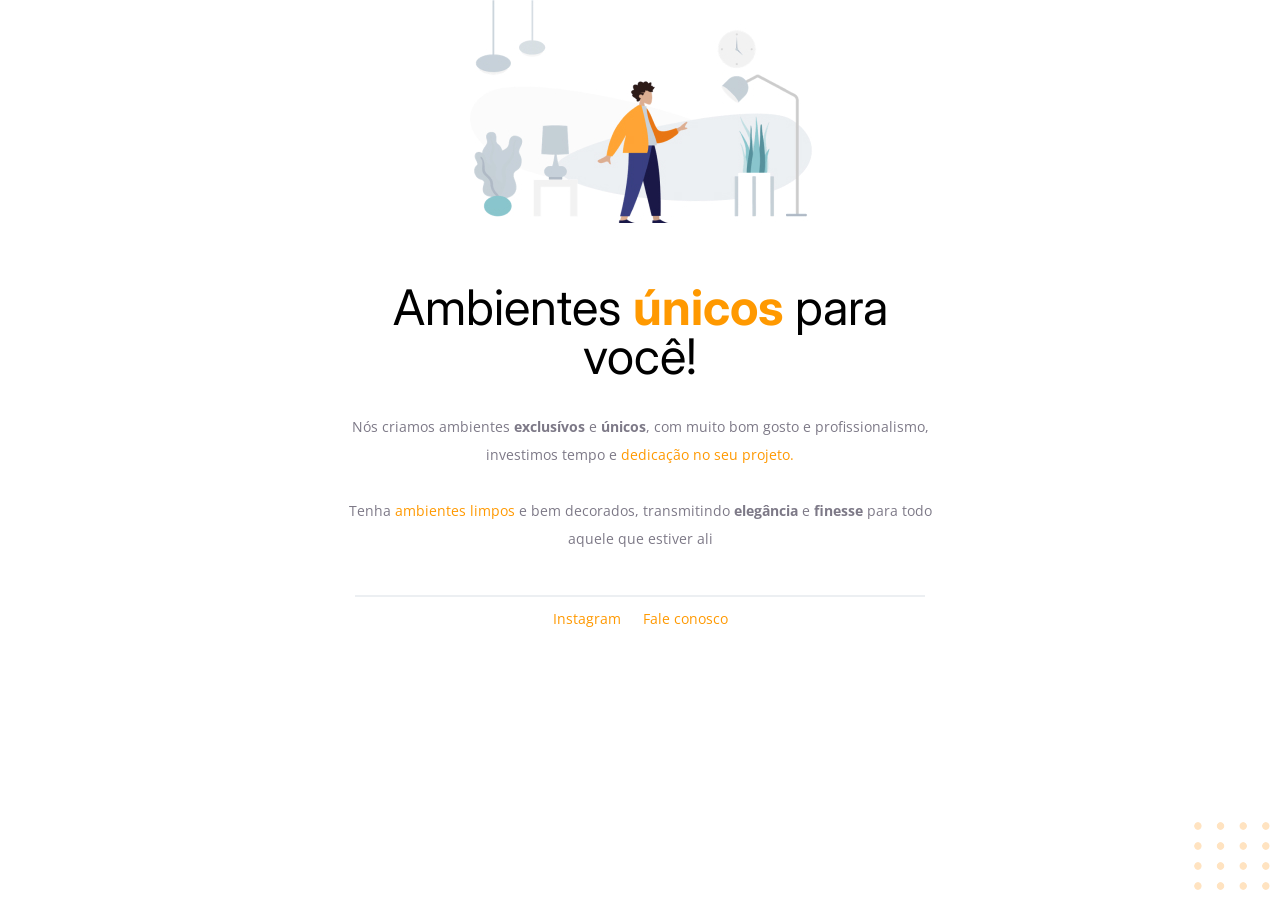
<file: Explorer/Projeto-01/index.html>
<!DOCTYPE html>
<html lang="pt-br">
    <head>
        <link rel="preconnect" href="https://fonts.googleapis.com">
        <link rel="preconnect" href="https://fonts.gstatic.com" crossorigin>
        <meta charset="UTF-8">
        <meta name="viewport" content="width=device-width, initial-scale=1.0">
        <title>Móveis Customizados</title>
        <link href="https://fonts.googleapis.com/css2?family=Inter:wght@400;700&family=Lato&family=Open+Sans:wght@400;700&display=swap" rel="stylesheet">
        <link rel="stylesheet" href="style.css">
    </head>
<body>
    <div id="hero">
        <img src="images/image 1.jpg" alt="desenho de uma pessoa em uma sala">

        <h1>Ambientes <span>únicos</span> para você!</h1>

        <p>Nós criamos ambientes <b>exclusívos</b> e <b>únicos</b>,
            com muito bom gosto e profissionalismo,
            investimos tempo e <span>dedicação no seu projeto.</span> 
            <br>
            <br>
            Tenha <span>ambientes limpos</span> e bem decorados,
            transmitindo <b>elegância</b> e <b>finesse</b> para todo
            aquele que estiver ali</p>
    </div>

    <div id="footer">
        <div class="line"></div>
        <a href="https://instagram.com" target="_blank">Instagram</a>
        <a href="mailto:contato@moveis.com">Fale conosco</a>
    </div>

    <img id="balls" src="images/balls-decoration.svg" alt="bolinhas laranjas no canto da tela">

</body>
</html>
</file>
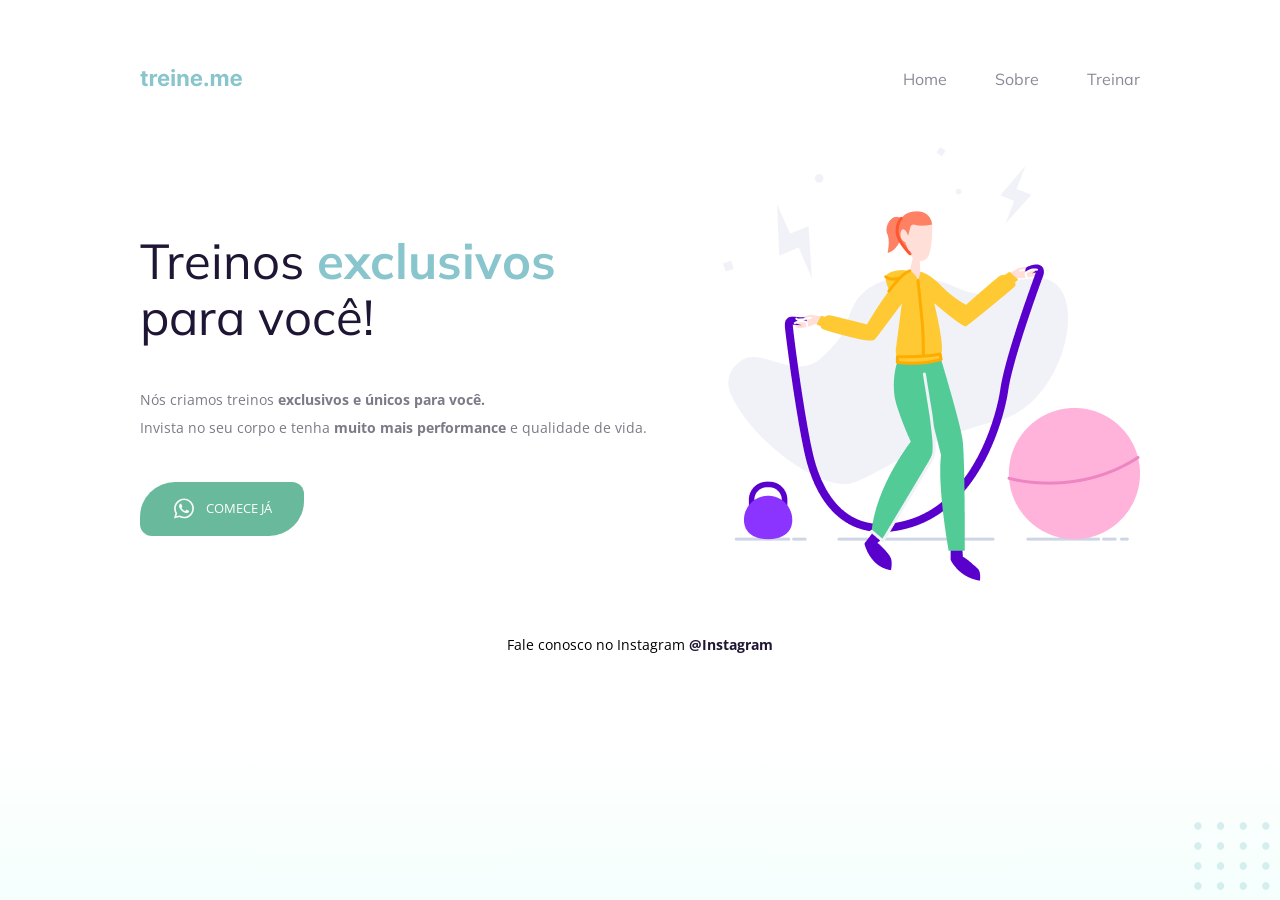
<file: Explorer/Projeto-02/index.html>
<!DOCTYPE html>
<html lang="pt-br">
<head>
    <link rel="preconnect" href="https://fonts.googleapis.com">
    <link rel="preconnect" href="https://fonts.gstatic.com" crossorigin>
    <meta charset="UTF-8">
    <meta name="viewport" content="width=device-width, initial-scale=1.0">
    <title>Treine me</title>
    <link href="https://fonts.googleapis.com/css2?family=Mulish:wght@400;700&family=Open+Sans:wght@400;700&display=swap" rel="stylesheet">
    <link rel="stylesheet" href="style.css">
</head>
<body>
    <div class="page">
            
        <nav>
            <a id="logo" href="#"><img src="images/Logo.svg" alt="treine.me"></a>

            <ul>
                <li><a href="#">Home</a></li>
                <li><a href="#">Sobre</a></li>
                <li><a href="#">Treinar</a></li>
            </ul>
        </nav>

        
        <main>
            <section class="text">
                <h1>Treinos <span>exclusivos</span>
                    para você!</h1>

                <p>Nós criamos treinos <b>exclusivos e únicos para você.</b><br> 
                    Invista no seu corpo e tenha <b>muito mais performance</b> e qualidade de vida.</p>   
                    
                <button>
                    <img src="images/whats.svg" alt="icone do whatsapp">
                    Comece já
                </button>
            </section>
            <img src="images/img.png" alt="desenho de uma mulher">

        </main>
        <footer>
            Fale conosco no Instagram
            <a href="instagram.com" target="_blank">@Instagram</a>
        </footer>
    </div>
    <img id="balls" src="images/balls.svg" alt="grade de bolinhas">
    
</body>
</html>
</file>
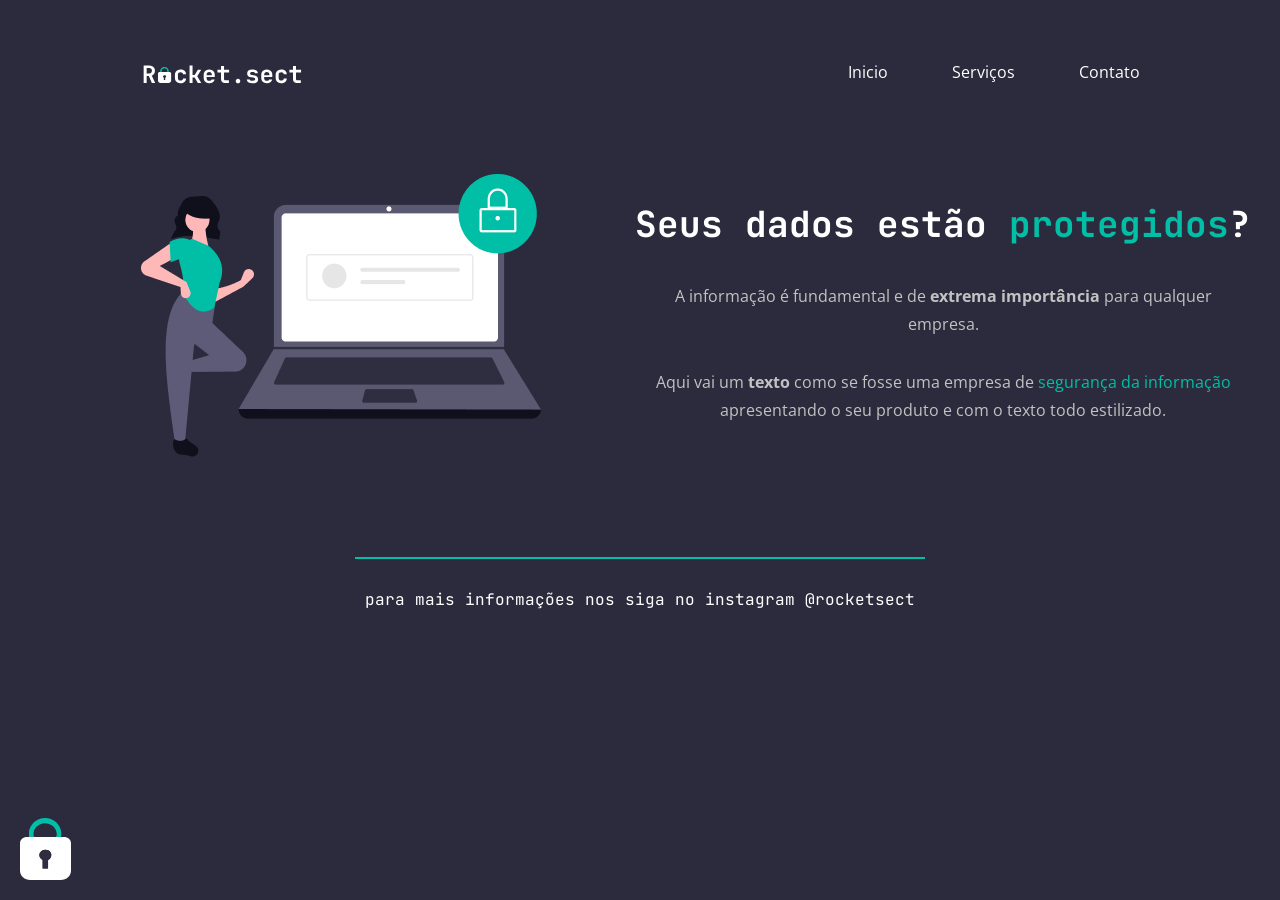
<file: Explorer/Projeto-03/index.html>
<!DOCTYPE html>
<html lang="pt-br">
<head>
    <meta charset="UTF-8">
    <link rel="preconnect" href="https://fonts.googleapis.com">
    <link rel="preconnect" href="https://fonts.gstatic.com" crossorigin>
    <meta name="viewport" content="width=device-width, initial-scale=1.0">
    <title>Projeto 03</title>
    <link rel="stylesheet" href="style.css">
    <link href="https://fonts.googleapis.com/css2?family=JetBrains+Mono:wght@400;700&family=Open+Sans&display=swap" rel="stylesheet">
</head>
<body>
    
    <div class="page">
        <nav>
            <img src="images/logo.svg" alt="logo">
            <ul>
                <li><a href="#">Inicio</a></li>
                <li><a href="#">Serviços</a></li>
                <li><a href="#">Contato</a></li>
            </ul>
        </nav>

        <main>
            <img src="images/img1.png" alt="imagem de uma mulher com um notebook">
            <section class="principal">
            
                <h1>Seus dados estão <span>protegidos</span>?</h1>
                <p id="p-cima">A informação é fundamental e de <b>extrema importância</b> para qualquer<br> empresa.</p>

                <p>Aqui vai um <b>texto</b> como se fosse uma empresa de <span id="color-p">segurança da informação</span>
                    <br> 
                    apresentando o seu produto e com o texto todo estilizado.</p>

                
            </section>
        </main>
        <footer>
            <div class="line"></div>
            <p>para mais informações nos siga no instagram <a href="#">@rocketsect</a></p>

        </footer>
        <img id="cadeado" src="images/padlock.svg" alt="imagem de um cadeado">

    </div>

</body>
</html>
</file>
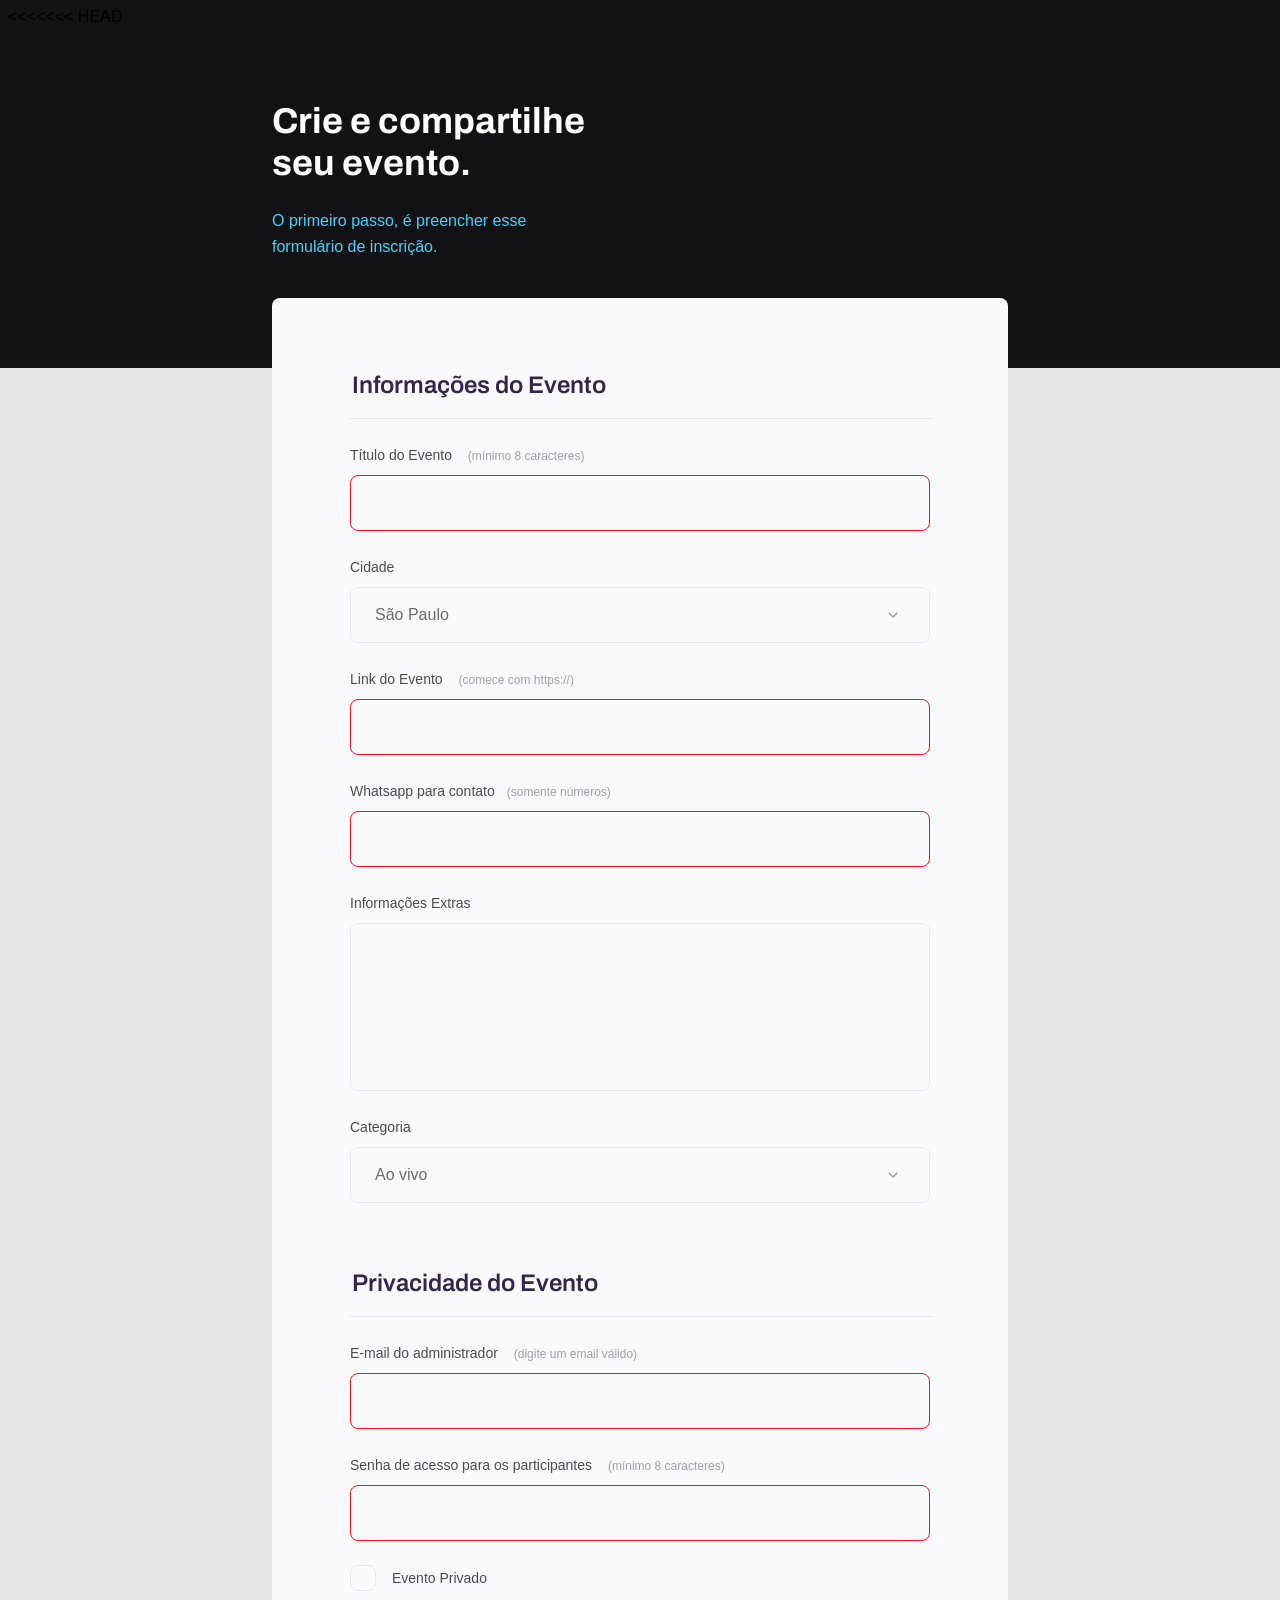
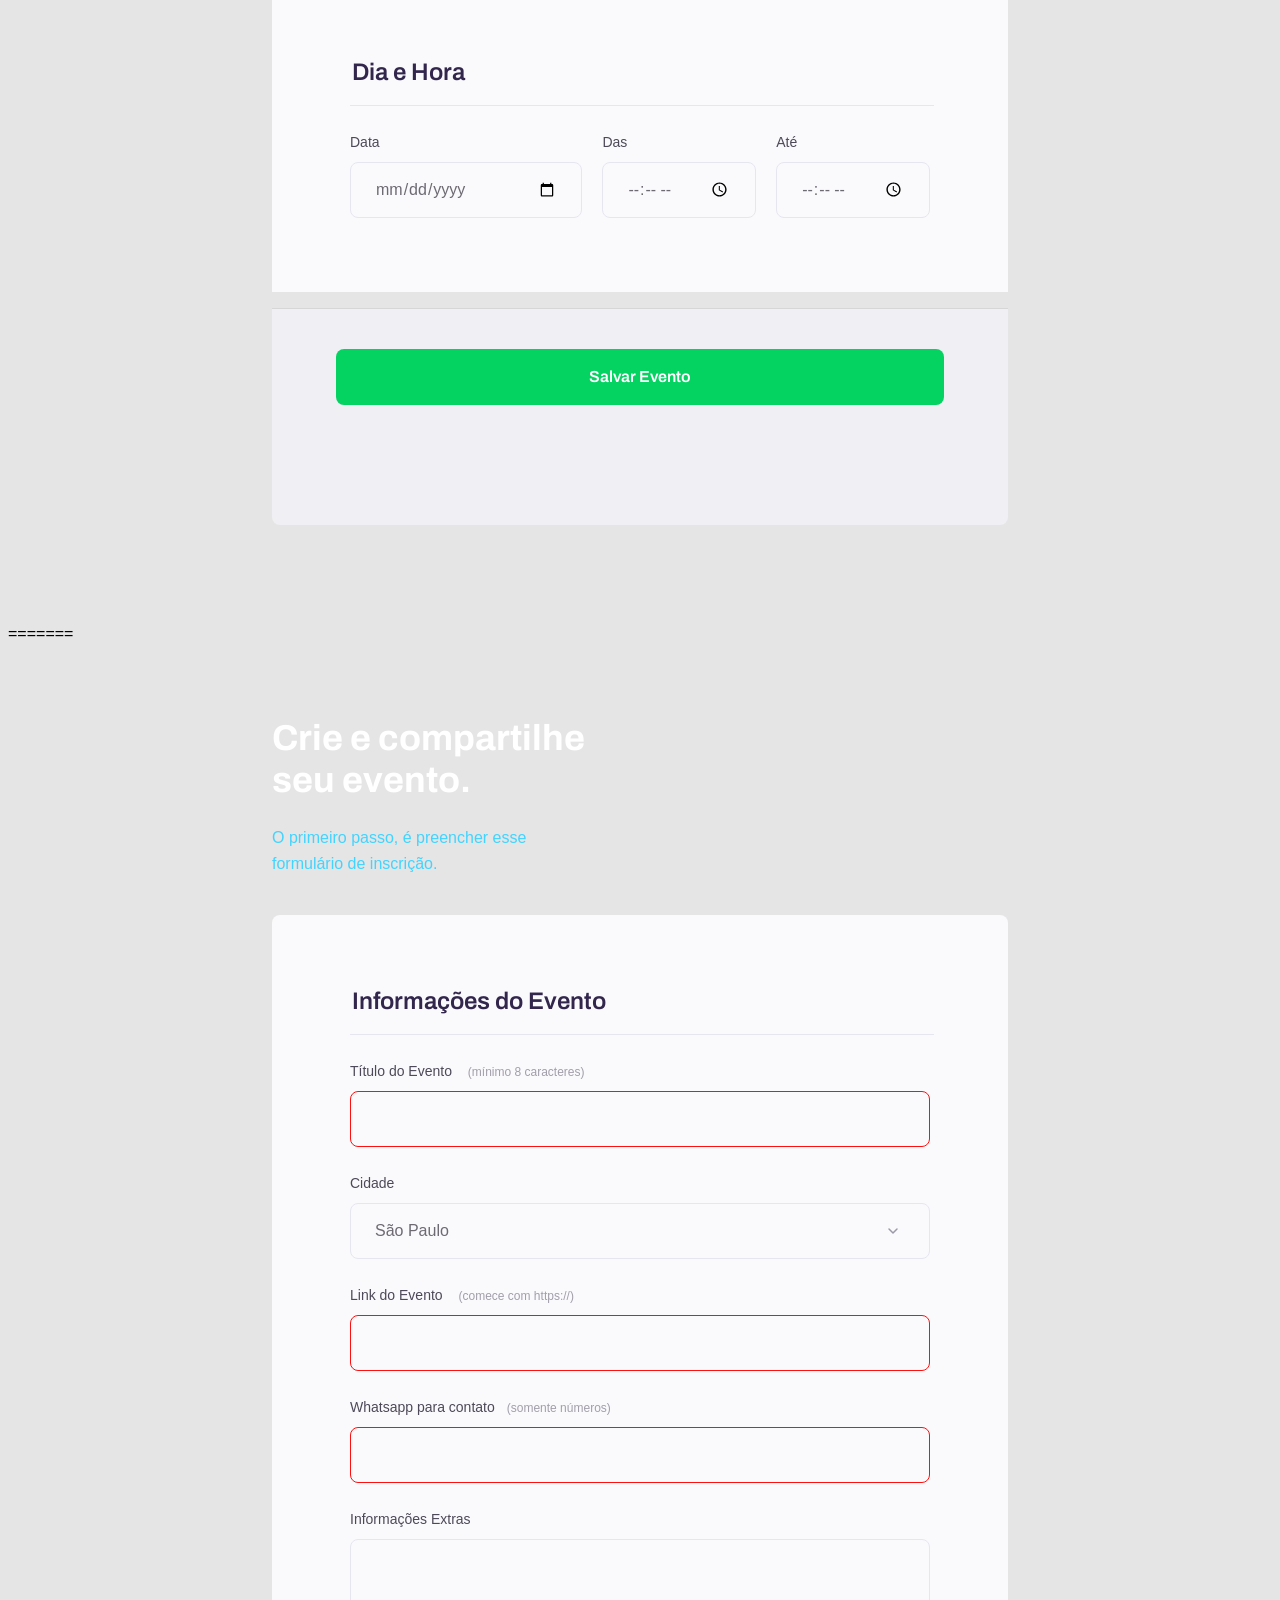
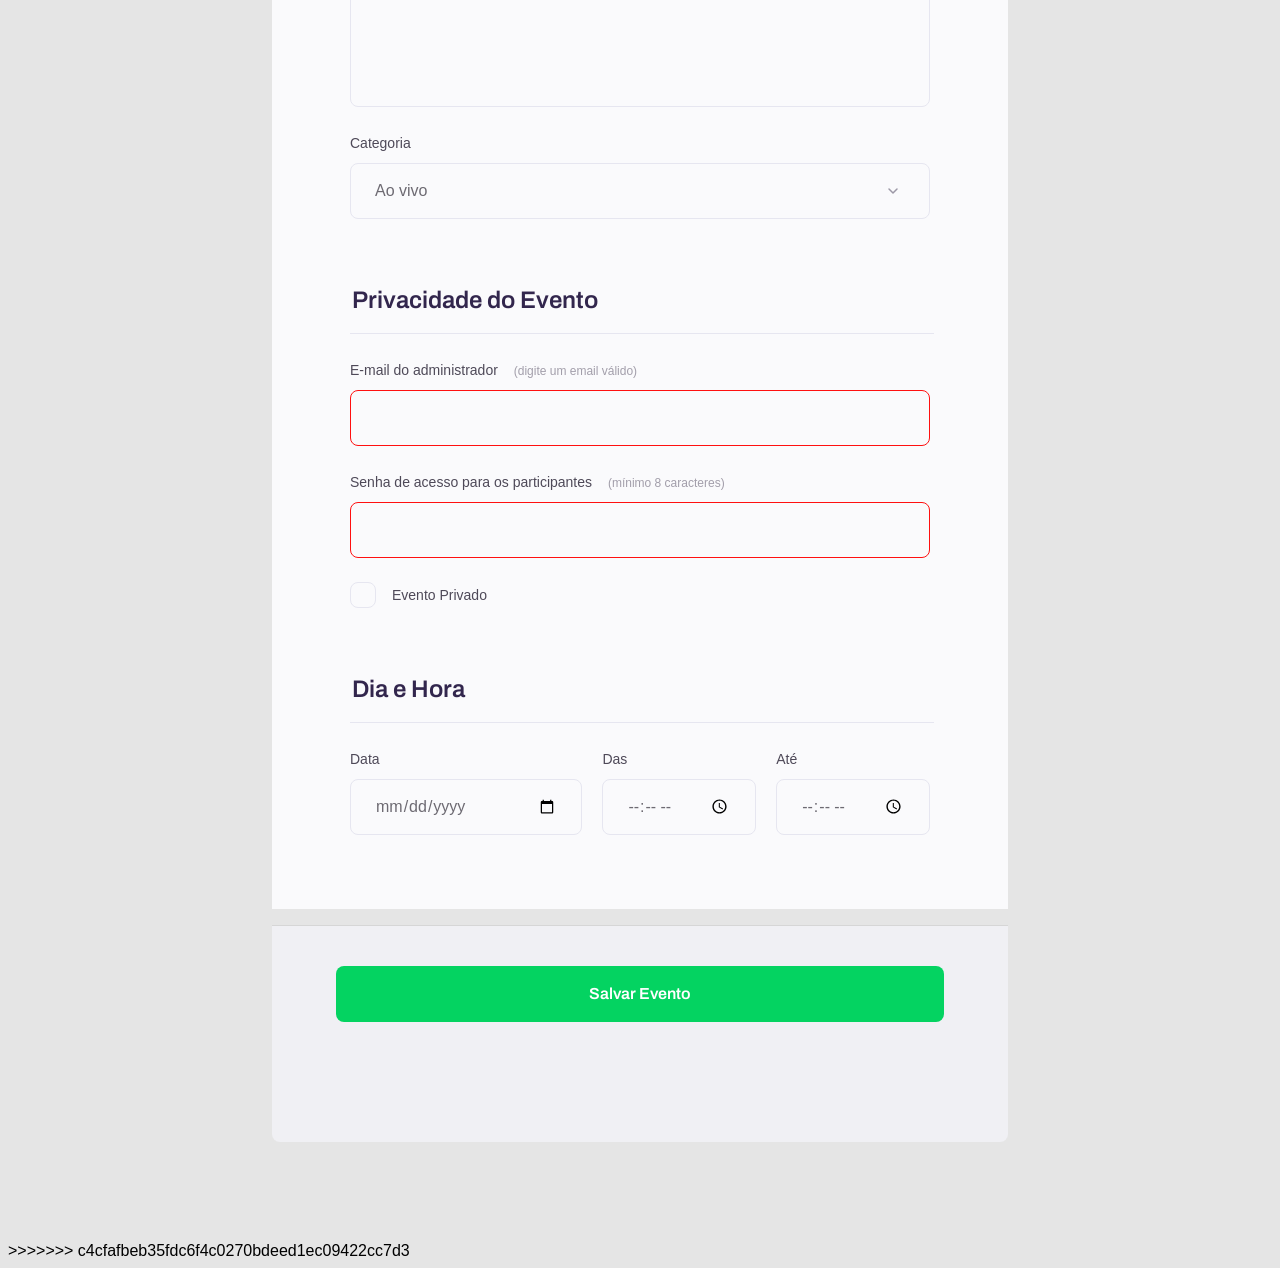
<file: Explorer/Projeto-04/index.html>
<<<<<<< HEAD
<!DOCTYPE html>
<html lang="pt-br">
<head>
  <link rel="preconnect" href="https://fonts.googleapis.com">
  <link rel="preconnect" href="https://fonts.gstatic.com" crossorigin>
  
  <meta charset="UTF-8">
  <meta name="viewport" content="width=device-width, initial-scale=1.0">
  <title>Crie seu evento</title>

  <link rel="stylesheet" href="style.css">

  <link href="https://fonts.googleapis.com/css2?family=Archivo:wght@600;700&family=Poppins&display=swap" rel="stylesheet">
</head>
<body>
  <div class="page">
    <header>
      <h1>Crie e compartilhe seu evento.</h1>
      <p>O primeiro passo, é preencher esse
        formulário de inscrição.</p>
    </header>
    <form id="my-form">
        <fieldset>
            <div class="fildset-wrapper">
                <legend>Informações do Evento</legend>

                <div class="input-wrapper">
                    <label for="event-title">Título do Evento <span>(mínimo 8 caracteres)</span></label>
                    <input type="text" id="event-title" required minlength="8">
                </div>

                <div class="input-wrapper">
                    <label for="event-city">Cidade</label>
                    <select id="event-city">
                        <option value="live">São Paulo</option>
                        <option value="podcast">Rio de Janeiro</option>
                        <option value="mentorship">Fortaleza</option>
                    </select>
                </div>

                <div class="input-wrapper">
                    <label for="event-link">Link do Evento <span>(comece com https://)</span> </label>
                    <input type="url" id="event-link" required>
                </div>

                <div class="input-wrapper">
                    <label for="event-whatsapp">Whatsapp para contato<span>(somente números)</span></label>
                    <input type="number" id="event-whatsapp" required>
                </div>

                <div class="input-wrapper">
                    <label for="event-info">Informações Extras</label>
                    <textarea id="event-info"></textarea>
                </div>

                <div class="input-wrapper">
                    <label for="event-category">Categoria</label>
                    <select id="event-category">
                        <option value="live">Ao vivo</option>
                        <option value="podcast">Podcast</option>
                        <option value="mentorship">Mentoria</option>
                    </select>
                </div>

            </div>

        </fieldset>

        <fieldset>
            <div class="fildset-wrapper">
                <legend>Privacidade do Evento</legend>

                <div class="input-wrapper">
                    <label for="event-email">E-mail do administrador <span>(digite um email válido)</span></label>
                    <input type="email" id="event-email" required>
                </div>
                <div class="input-wrapper">
                    <label for="event-password">Senha de acesso para os participantes <span>(mínimo 8 caracteres)</span></label>
                    <input type="password" id="event-password" required minlength="8">
                </div>
                <div class="checkbox-wrapper">
                    <input type="checkbox" id="event-private">
                    <label for="event-private">Evento Privado</label>
                </div>
            </div>
        </fieldset>

        <fieldset>
            <div class="fildset-wrapper">
                <legend>Dia e Hora</legend>
                <div class="col-3">
                    <div class="input-wrapper">
                        <label for="event-date">Data</label>
                        <input type="date" id="event-date">
                    </div>
                    <div class="input-wrapper">
                        <label for="event-begin">Das</span></label>
                        <input type="time" id="event-begin">
                    </div>
                    <div class="input-wrapper">
                        <label for="event-end">Até</label>
                        <input type="time" id="event-end">
                    </div>

                </div>
                
            </div>
        </fieldset>
        
    </form>
    <footer>
        <button
            form="my-form"
            class="button">
            Salvar Evento
        </button>

    </footer>
  </div>
</body>
=======
<!DOCTYPE html>
<html lang="pt-br">
<head>
  <link rel="preconnect" href="https://fonts.googleapis.com">
  <link rel="preconnect" href="https://fonts.gstatic.com" crossorigin>
  
  <meta charset="UTF-8">
  <meta name="viewport" content="width=device-width, initial-scale=1.0">
  <title>Crie seu evento</title>

  <link rel="stylesheet" href="style.css">

  <link href="https://fonts.googleapis.com/css2?family=Archivo:wght@600;700&family=Poppins&display=swap" rel="stylesheet">
</head>
<body>
  <div class="page">
    <header>
      <h1>Crie e compartilhe seu evento.</h1>
      <p>O primeiro passo, é preencher esse
        formulário de inscrição.</p>
    </header>
    <form id="my-form">
        <fieldset>
            <div class="fildset-wrapper">
                <legend>Informações do Evento</legend>

                <div class="input-wrapper">
                    <label for="event-title">Título do Evento <span>(mínimo 8 caracteres)</span></label>
                    <input type="text" id="event-title" required minlength="8">
                </div>

                <div class="input-wrapper">
                    <label for="event-city">Cidade</label>
                    <select id="event-city">
                        <option value="live">São Paulo</option>
                        <option value="podcast">Rio de Janeiro</option>
                        <option value="mentorship">Fortaleza</option>
                    </select>
                </div>

                <div class="input-wrapper">
                    <label for="event-link">Link do Evento <span>(comece com https://)</span> </label>
                    <input type="url" id="event-link" required>
                </div>

                <div class="input-wrapper">
                    <label for="event-whatsapp">Whatsapp para contato<span>(somente números)</span></label>
                    <input type="number" id="event-whatsapp" required>
                </div>

                <div class="input-wrapper">
                    <label for="event-info">Informações Extras</label>
                    <textarea id="event-info"></textarea>
                </div>

                <div class="input-wrapper">
                    <label for="event-category">Categoria</label>
                    <select id="event-category">
                        <option value="live">Ao vivo</option>
                        <option value="podcast">Podcast</option>
                        <option value="mentorship">Mentoria</option>
                    </select>
                </div>

            </div>

        </fieldset>

        <fieldset>
            <div class="fildset-wrapper">
                <legend>Privacidade do Evento</legend>

                <div class="input-wrapper">
                    <label for="event-email">E-mail do administrador <span>(digite um email válido)</span></label>
                    <input type="email" id="event-email" required>
                </div>
                <div class="input-wrapper">
                    <label for="event-password">Senha de acesso para os participantes <span>(mínimo 8 caracteres)</span></label>
                    <input type="password" id="event-password" required minlength="8">
                </div>
                <div class="checkbox-wrapper">
                    <input type="checkbox" id="event-private">
                    <label for="event-private">Evento Privado</label>
                </div>
            </div>
        </fieldset>

        <fieldset>
            <div class="fildset-wrapper">
                <legend>Dia e Hora</legend>
                <div class="col-3">
                    <div class="input-wrapper">
                        <label for="event-date">Data</label>
                        <input type="date" id="event-date">
                    </div>
                    <div class="input-wrapper">
                        <label for="event-begin">Das</span></label>
                        <input type="time" id="event-begin">
                    </div>
                    <div class="input-wrapper">
                        <label for="event-end">Até</label>
                        <input type="time" id="event-end">
                    </div>

                </div>
                
            </div>
        </fieldset>
        
    </form>
    <footer>
        <button
            form="my-form"
            class="button">
            Salvar Evento
        </button>

    </footer>
  </div>
</body>
>>>>>>> c4cfafbeb35fdc6f4c0270bdeed1ec09422cc7d3
</html>
</file>
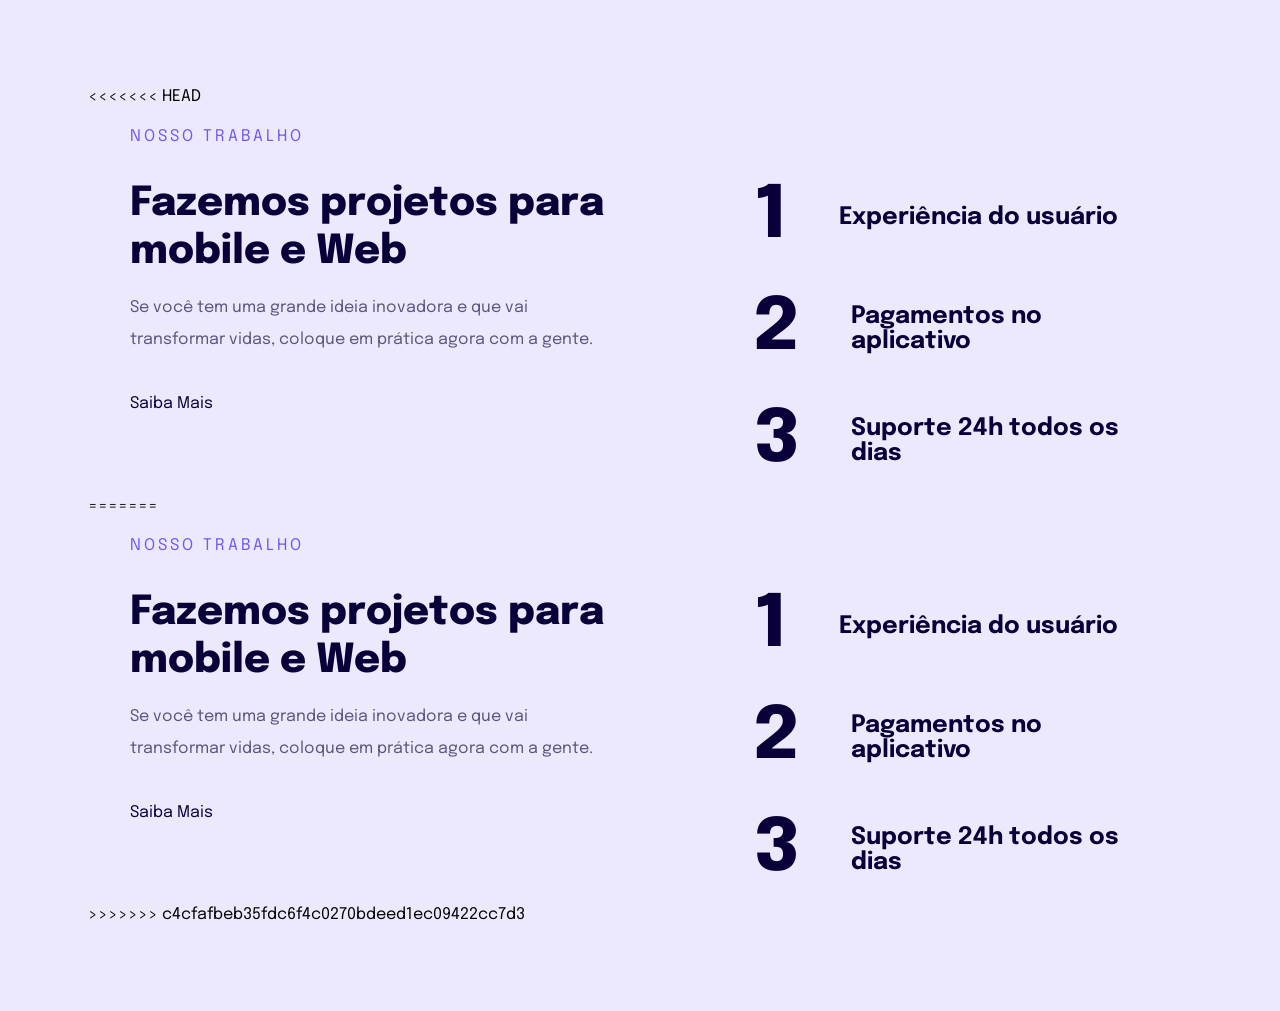
<file: Explorer/Projeto-05/index.html>
<<<<<<< HEAD
<!DOCTYPE html>
<html lang="pt-br">
<head>
    <link rel="preconnect" href="https://fonts.googleapis.com">
    <link rel="preconnect" href="https://fonts.gstatic.com" crossorigin>
    <meta charset="UTF-8">
    <meta name="viewport" content="width=device-width, initial-scale=1.0">
    <title>Projeto 05</title>
    <link rel="stylesheet" href="style.css">
    <link href="https://fonts.googleapis.com/css2?family=Epilogue:wght@400;800&display=swap" rel="stylesheet">
</head>
<body>
    <main>
        <div>
            <p>Nosso Trabalho</p>
            <h1>Fazemos projetos para mobile e Web</h1>
            <p>Se você tem uma grande ideia inovadora e que vai transformar vidas, coloque em prática agora com a gente.</p>
            <a href="#">Saiba Mais</a>
        </div>
        

        <ul>
            <li><span>1</span>Experiência do usuário</li>
            <li><span>2</span>Pagamentos no aplicativo</li>
            <li><span>3</span>Suporte 24h todos os dias</li>
        </ul>
    </main>
</body>
=======
<!DOCTYPE html>
<html lang="pt-br">
<head>
    <link rel="preconnect" href="https://fonts.googleapis.com">
    <link rel="preconnect" href="https://fonts.gstatic.com" crossorigin>
    <meta charset="UTF-8">
    <meta name="viewport" content="width=device-width, initial-scale=1.0">
    <title>Projeto 05</title>
    <link rel="stylesheet" href="style.css">
    <link href="https://fonts.googleapis.com/css2?family=Epilogue:wght@400;800&display=swap" rel="stylesheet">
</head>
<body>
    <main>
        <div>
            <p>Nosso Trabalho</p>
            <h1>Fazemos projetos para mobile e Web</h1>
            <p>Se você tem uma grande ideia inovadora e que vai transformar vidas, coloque em prática agora com a gente.</p>
            <a href="#">Saiba Mais</a>
        </div>
        

        <ul>
            <li><span>1</span>Experiência do usuário</li>
            <li><span>2</span>Pagamentos no aplicativo</li>
            <li><span>3</span>Suporte 24h todos os dias</li>
        </ul>
    </main>
</body>
>>>>>>> c4cfafbeb35fdc6f4c0270bdeed1ec09422cc7d3
</html>
</file>
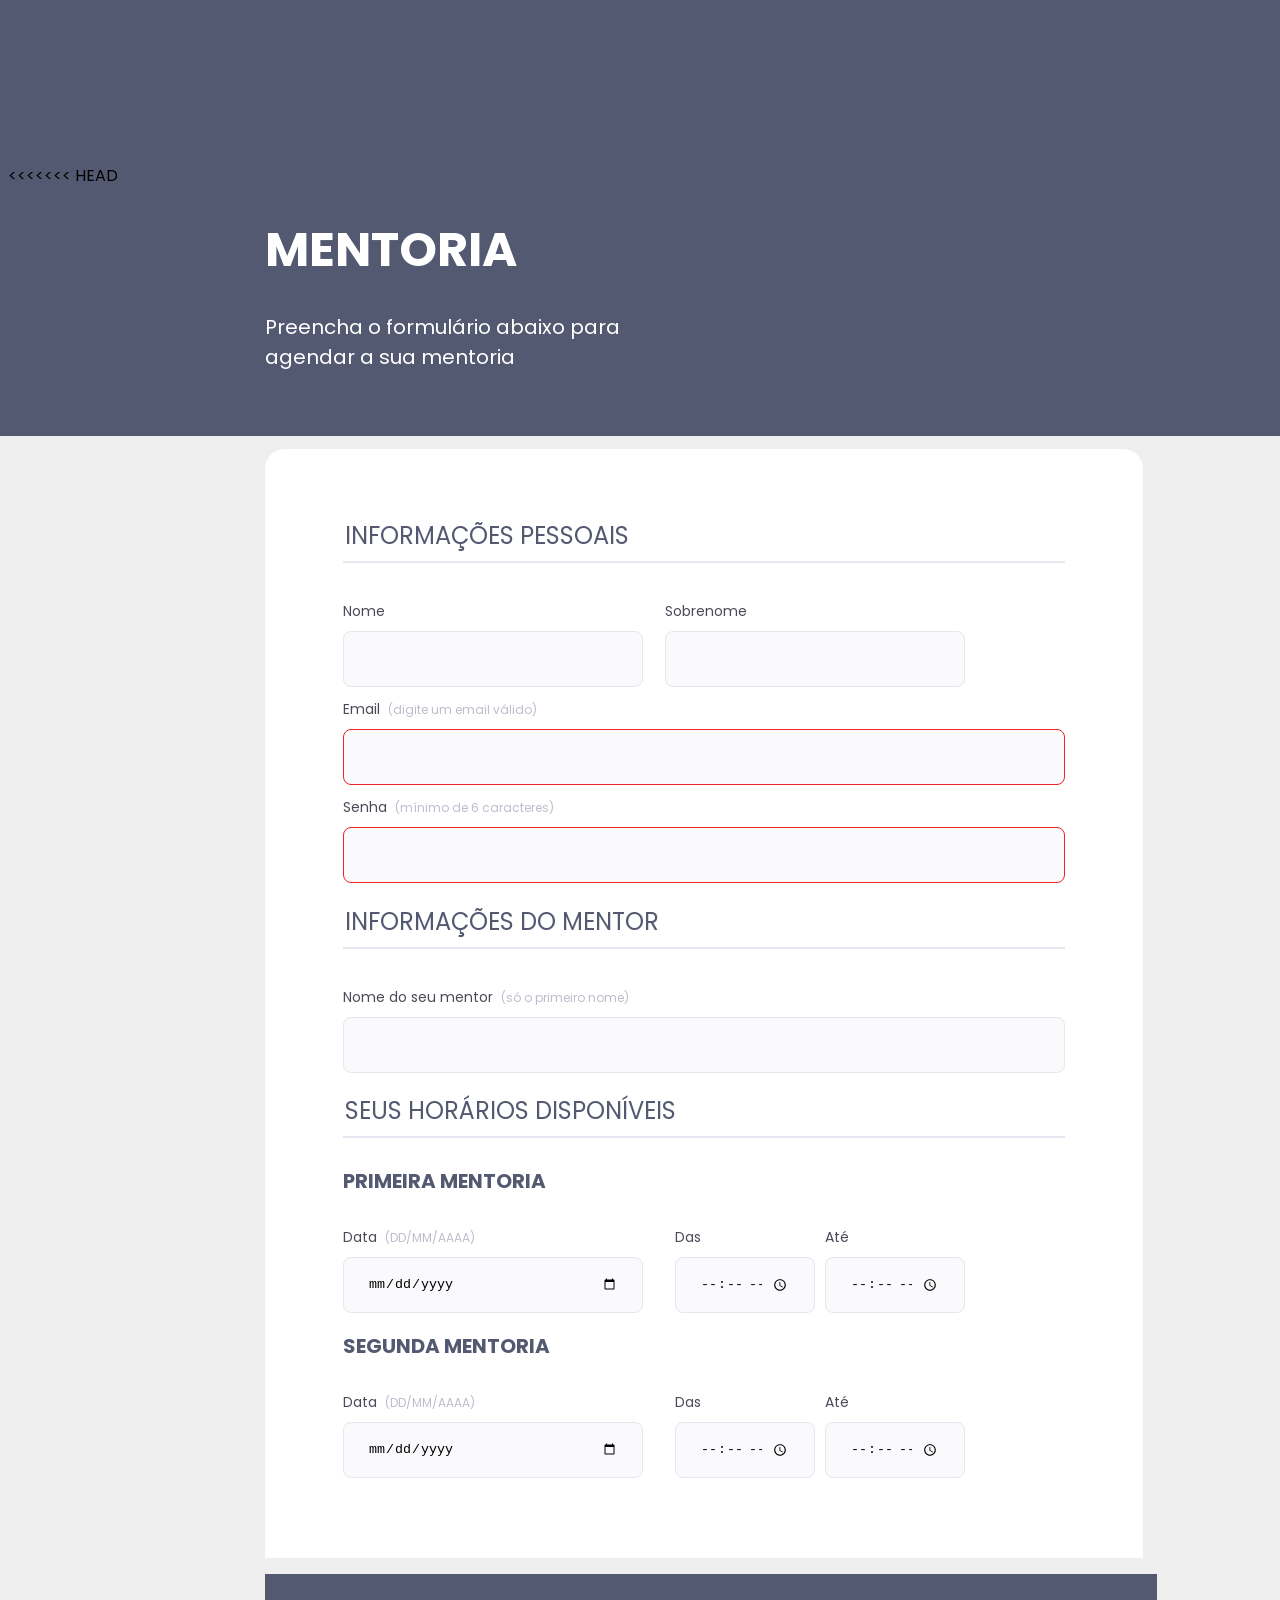
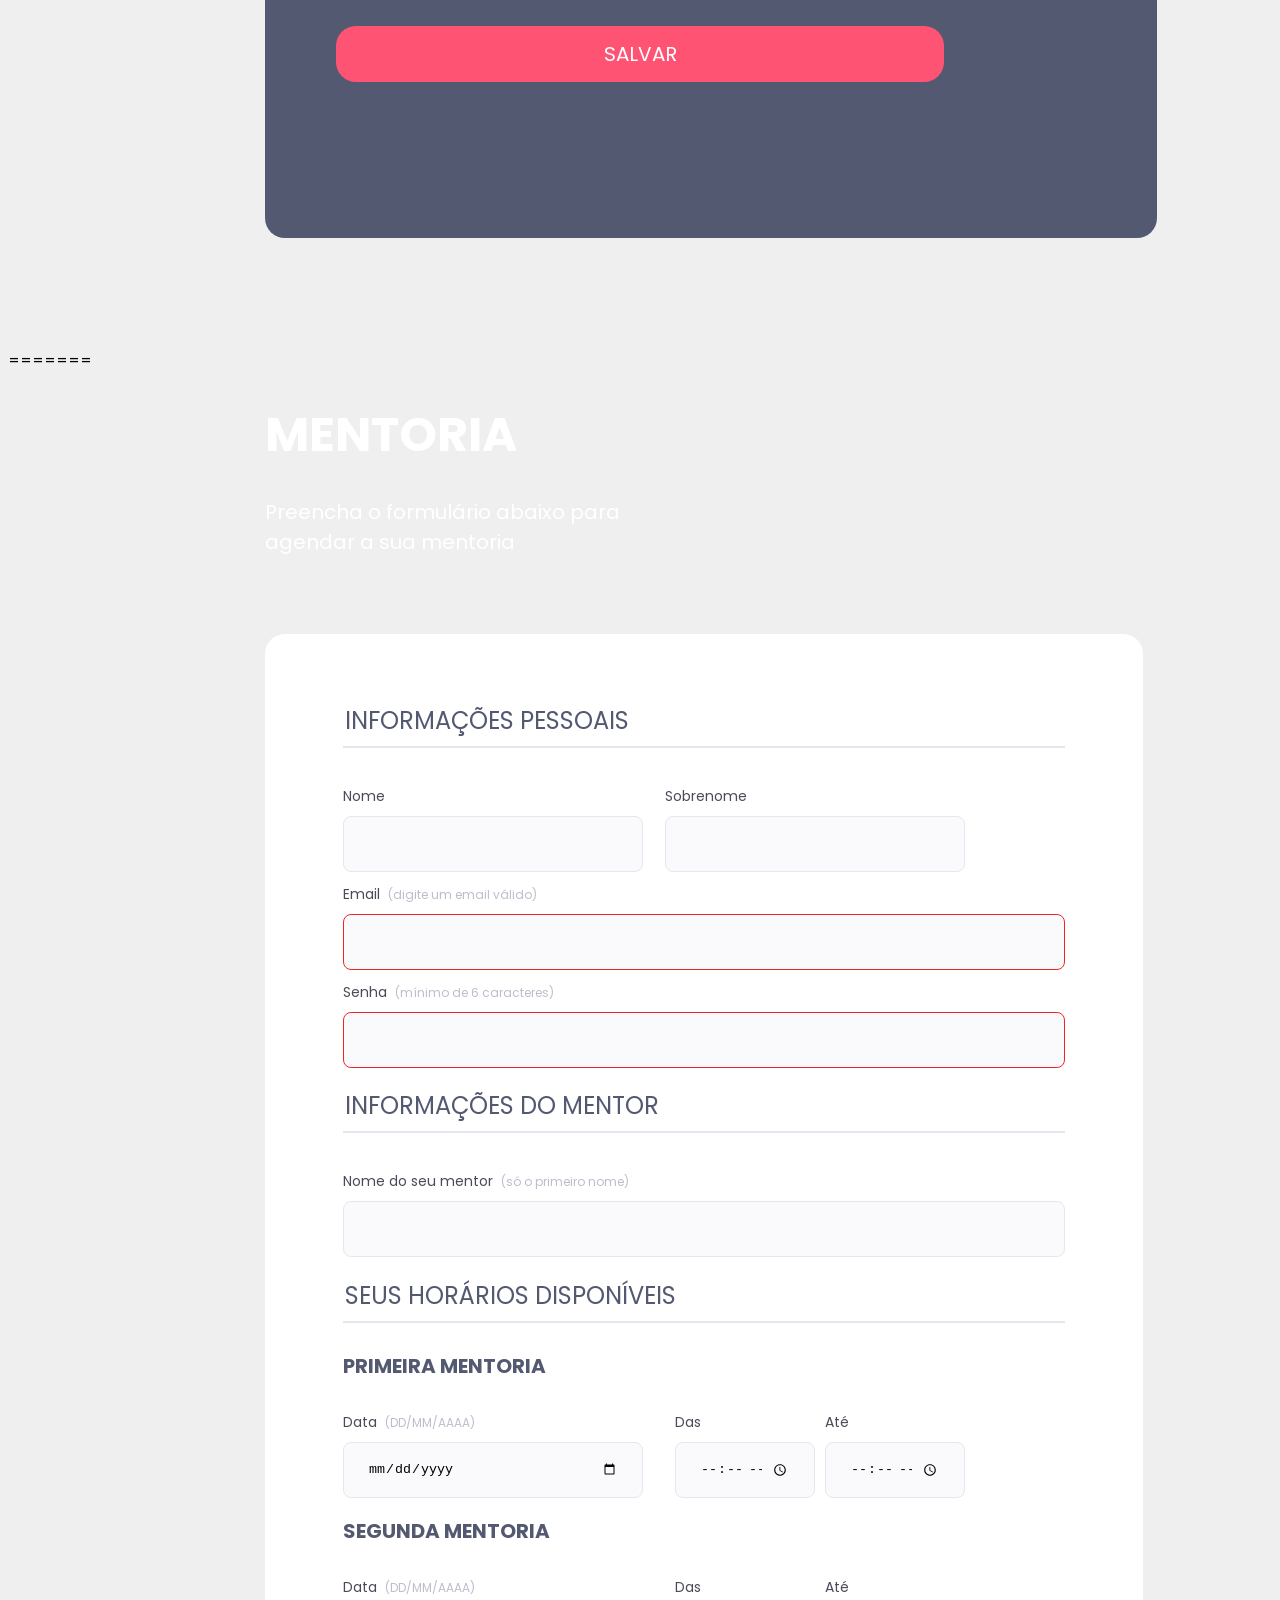
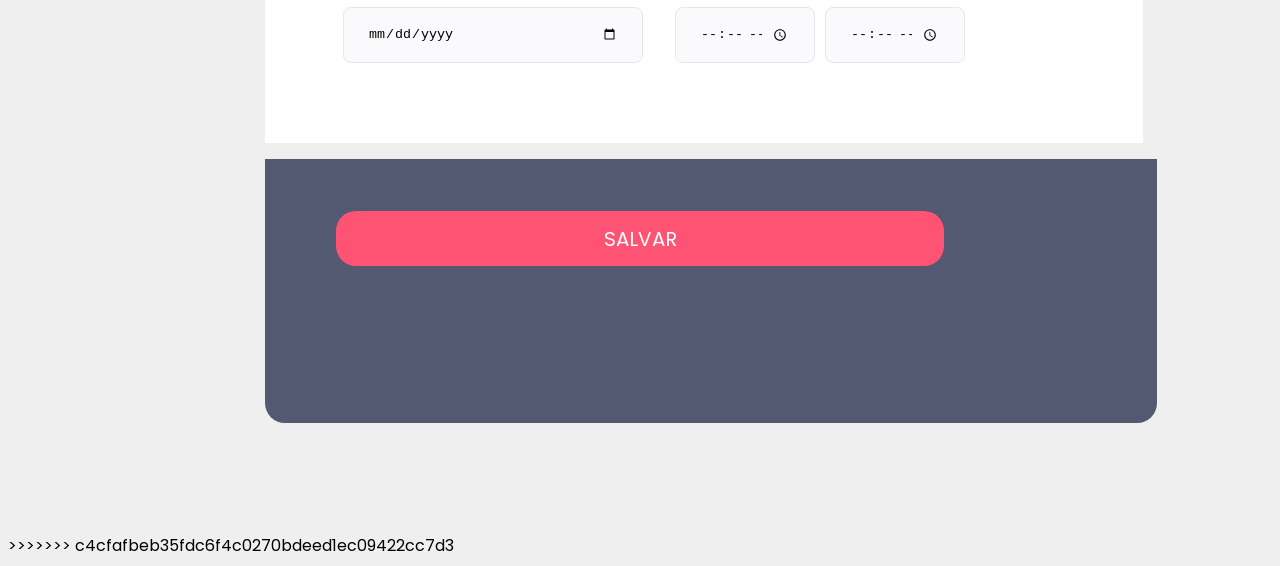
<file: Explorer/Projeto-07/index.html>
<<<<<<< HEAD
<!DOCTYPE html>
<html lang="pt-br">
<head>
    <link rel="preconnect" href="https://fonts.googleapis.com">
    <link rel="preconnect" href="https://fonts.gstatic.com" crossorigin>
    <meta charset="UTF-8">
    <meta name="viewport" content="width=device-width, initial-scale=1.0">
    <title>Projeto 07</title>
    <link rel="stylesheet" href="style.css">
    <link href="https://fonts.googleapis.com/css2?family=Poppins&family=Staatliches&display=swap" rel="stylesheet">
</head>
<body>
    <div class="page">
        <header>
            <h1>Mentoria</h1>
            <p>Preencha o formulário abaixo para agendar a sua mentoria</p>
        </header>

        <form>
            <fieldset>
                <div class="fieldset-wrapper">
                    <legend>INFORMAÇÕES PESSOAIS</legend>
                    <div class="row"></div>
                    <div class="col-2">
                        <div class="input-wrapper">
                            <label for="nome">Nome</label>
                            <input type="text" name="nome">
                        </div>
                        <div class="input-wrapper">
                            <label for="sobrenome">Sobrenome</label>
                            <input type="text" name="sobrenome">
                        </div>
                    </div>
                    <div class="input-wrapper">
                        <label for="email">Email <span>(digite um email válido)</span></label>
                        <input  required class="full" type="email" name="email">
                    </div>
                    <div class="input-wrapper">
                        <label for="senha">Senha <span>(mínimo de 6 caracteres)</span></label>
                        <input required class="full" minlength="6" type="password" name="senha">
                    </div>                                      
                </div>
            </fieldset>

            <fieldset>
                <div class="fieldset-wrapper">
                    <legend>INFORMAÇÕES DO MENTOR</legend>
                    <div class="row"></div>
                    
                    <div class="input-wrapper">
                        <label for="nome-mentor">Nome do seu mentor <span>(só o primeiro nome)</span></label>
                        <input class="full" type="text" name="nome-mentor">
                    </div>                                       
                </div>
            </fieldset>

            <fieldset>
                <div class="fieldset-wrapper">
                    <legend>SEUS HORÁRIOS DISPONÍVEIS</legend>
                    <div class="row"></div>
                    <h2>PRIMEIRA MENTORIA</h2>
                    <div class="col-3" id="first">
                        
                        <div class="input-wrapper">
                            <label for="data">Data <span>(DD/MM/AAAA)</span></label>
                            <input type="date" name="data"> 
                        </div> 
                        <div class="col-3-wrapper">
                            <div class="input-wrapper">
                                <label for="time-begin">Das</label>
                                <input type="time" name="time-begin"> 
                            </div> 
                            <div class="input-wrapper">
                                <label for="time-end">Até</label>
                                <input type="time" name="time-end"> 
                            </div>
                        </div>
                            
                    </div>

                    <h2>SEGUNDA MENTORIA</h2>
                    <div class="col-3">
                        
                        <div class="input-wrapper">
                            <label for="data">Data <span>(DD/MM/AAAA)</span></label>
                            <input type="date" name="data"> 
                        </div> 
                        <div class="col-3-wrapper">
                            <div class="input-wrapper">
                                <label for="time-begin">Das</label>
                                <input type="time" name="time-begin"> 
                            </div> 
                            <div class="input-wrapper">
                                <label for="time-end">Até</label>
                                <input type="time" name="time-end"> 
                            </div>  
                        </div>
                           
                    </div>
                                                    
                </div>
            </fieldset>
        </form>
        <footer>
            <button>SALVAR</button>
        </footer>

    </div>
</body>
=======
<!DOCTYPE html>
<html lang="pt-br">
<head>
    <link rel="preconnect" href="https://fonts.googleapis.com">
    <link rel="preconnect" href="https://fonts.gstatic.com" crossorigin>
    <meta charset="UTF-8">
    <meta name="viewport" content="width=device-width, initial-scale=1.0">
    <title>Projeto 07</title>
    <link rel="stylesheet" href="style.css">
    <link href="https://fonts.googleapis.com/css2?family=Poppins&family=Staatliches&display=swap" rel="stylesheet">
</head>
<body>
    <div class="page">
        <header>
            <h1>Mentoria</h1>
            <p>Preencha o formulário abaixo para agendar a sua mentoria</p>
        </header>

        <form>
            <fieldset>
                <div class="fieldset-wrapper">
                    <legend>INFORMAÇÕES PESSOAIS</legend>
                    <div class="row"></div>
                    <div class="col-2">
                        <div class="input-wrapper">
                            <label for="nome">Nome</label>
                            <input type="text" name="nome">
                        </div>
                        <div class="input-wrapper">
                            <label for="sobrenome">Sobrenome</label>
                            <input type="text" name="sobrenome">
                        </div>
                    </div>
                    <div class="input-wrapper">
                        <label for="email">Email <span>(digite um email válido)</span></label>
                        <input  required class="full" type="email" name="email">
                    </div>
                    <div class="input-wrapper">
                        <label for="senha">Senha <span>(mínimo de 6 caracteres)</span></label>
                        <input required class="full" minlength="6" type="password" name="senha">
                    </div>                                      
                </div>
            </fieldset>

            <fieldset>
                <div class="fieldset-wrapper">
                    <legend>INFORMAÇÕES DO MENTOR</legend>
                    <div class="row"></div>
                    
                    <div class="input-wrapper">
                        <label for="nome-mentor">Nome do seu mentor <span>(só o primeiro nome)</span></label>
                        <input class="full" type="text" name="nome-mentor">
                    </div>                                       
                </div>
            </fieldset>

            <fieldset>
                <div class="fieldset-wrapper">
                    <legend>SEUS HORÁRIOS DISPONÍVEIS</legend>
                    <div class="row"></div>
                    <h2>PRIMEIRA MENTORIA</h2>
                    <div class="col-3" id="first">
                        
                        <div class="input-wrapper">
                            <label for="data">Data <span>(DD/MM/AAAA)</span></label>
                            <input type="date" name="data"> 
                        </div> 
                        <div class="col-3-wrapper">
                            <div class="input-wrapper">
                                <label for="time-begin">Das</label>
                                <input type="time" name="time-begin"> 
                            </div> 
                            <div class="input-wrapper">
                                <label for="time-end">Até</label>
                                <input type="time" name="time-end"> 
                            </div>
                        </div>
                            
                    </div>

                    <h2>SEGUNDA MENTORIA</h2>
                    <div class="col-3">
                        
                        <div class="input-wrapper">
                            <label for="data">Data <span>(DD/MM/AAAA)</span></label>
                            <input type="date" name="data"> 
                        </div> 
                        <div class="col-3-wrapper">
                            <div class="input-wrapper">
                                <label for="time-begin">Das</label>
                                <input type="time" name="time-begin"> 
                            </div> 
                            <div class="input-wrapper">
                                <label for="time-end">Até</label>
                                <input type="time" name="time-end"> 
                            </div>  
                        </div>
                           
                    </div>
                                                    
                </div>
            </fieldset>
        </form>
        <footer>
            <button>SALVAR</button>
        </footer>

    </div>
</body>
>>>>>>> c4cfafbeb35fdc6f4c0270bdeed1ec09422cc7d3
</html>
</file>
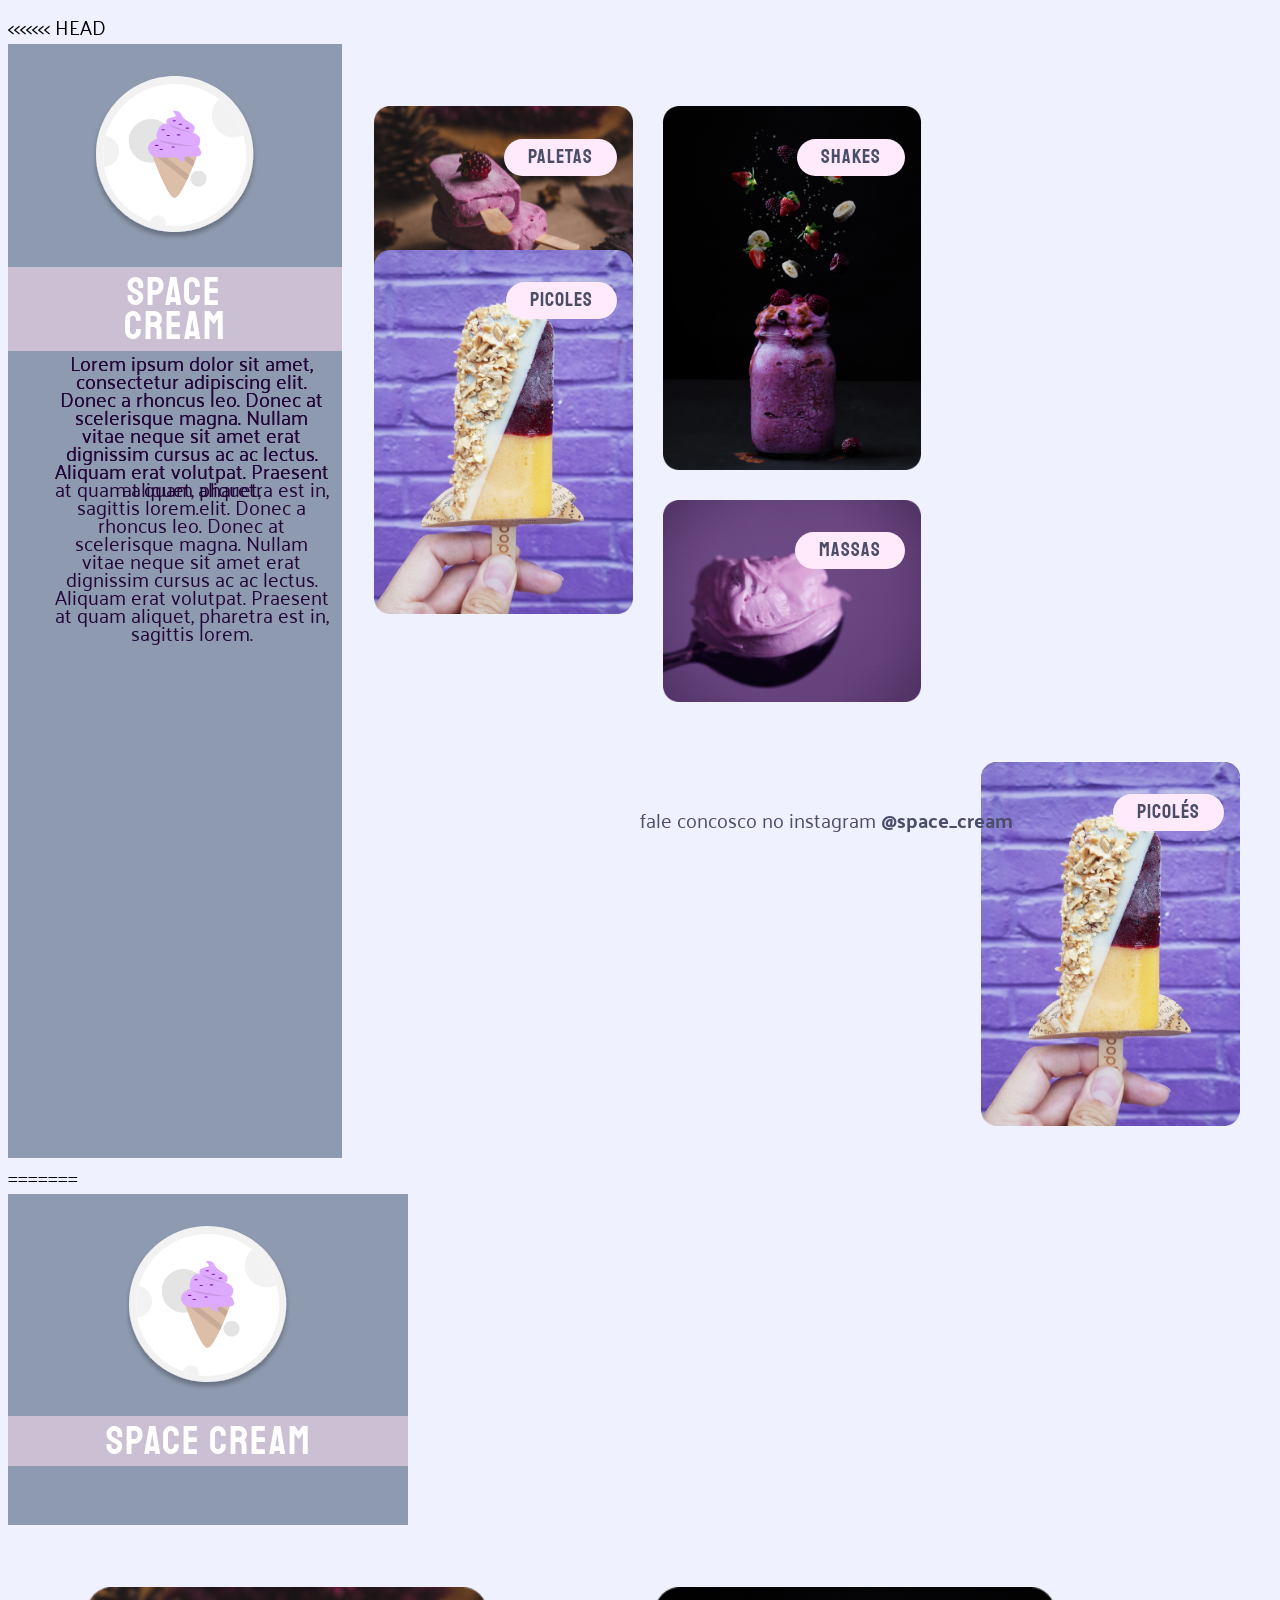
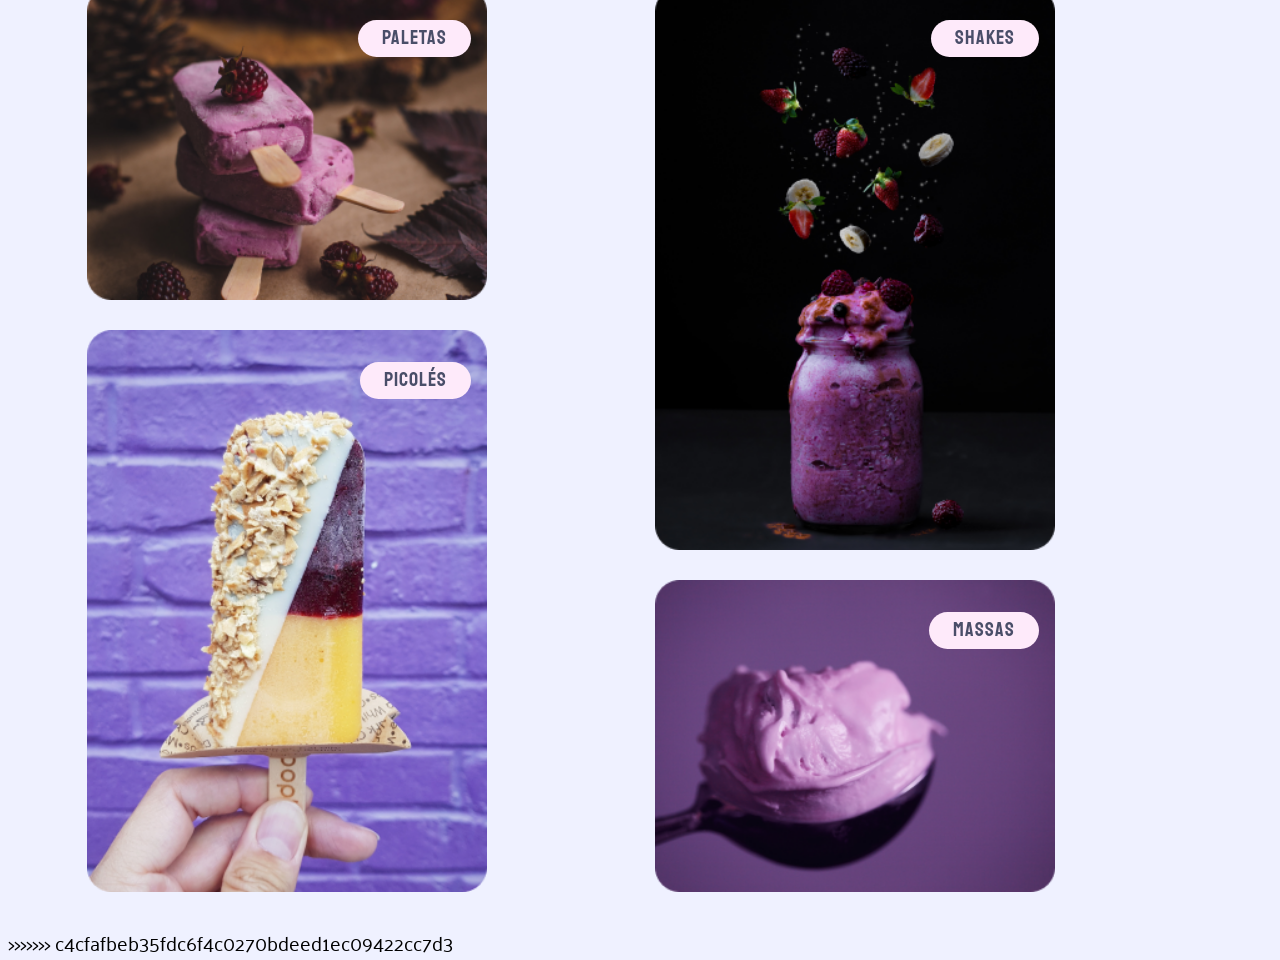
<file: Explorer/Projeto-09/index.html>
<<<<<<< HEAD
<!DOCTYPE html>
<html lang="pt-br">
<head>
    <link rel="preconnect" href="https://fonts.googleapis.com">
    <link rel="preconnect" href="https://fonts.gstatic.com" crossorigin>
    <meta charset="UTF-8">
    <meta name="viewport" content="width=device-width, initial-scale=1.0">
    <title>Projeto 09</title>
    <link rel="stylesheet" href="style.css">
    <link href="https://fonts.googleapis.com/css2?family=Palanquin&family=Staatliches&display=swap" rel="stylesheet">
</head>
<body>

    <div class="container">
        <header>
            <img src="images/logo 2.svg" alt="sorvete de casquinha">
            <h1>Space cream</h1>
        </header>
        <div class="page">
            
            <main>
                <div class="text">
                    <p>Lorem ipsum dolor sit amet, consectetur adipiscing elit. Donec a rhoncus leo. Donec at scelerisque magna. Nullam vitae neque sit amet erat dignissim cursus ac ac lectus. Aliquam erat volutpat. Praesent at quam aliquet, pharetra est in, sagittis lorem.elit. Donec a rhoncus leo. Donec at scelerisque magna. Nullam vitae neque sit amet erat dignissim cursus ac ac lectus. Aliquam erat volutpat. Praesent at quam aliquet, pharetra est in, sagittis lorem. </p>
                </div>
                
                <div class="img-wrapper">
                    <h2>PALETAS</h2>
                    <img src="images/sorvete1.png" alt="3 picolé">
                </div>
                <div class="img-wrapper">
                    <h2>SHAKES</h2>
                    <img src="images/sorvete2.png" alt="Shake">
                </div>
                <div class="img-wrapper">
                    <h2>MASSAS</h2>
                    <img src="images/sorvete3.png" alt="Bola de sorvete">
                </div>
                <div class="img-wrapper">
                    <h2>PICOLES</h2>
                    <img src="images/sorvete4.png" alt="picolé">
                </div>
                <div class="img-wrapper">
                    <h2>PALETAS</h2>
                    <img src="images/sorvete1.png" alt="3 picolé">
                </div>
                <div class="img-wrapper">
                    <h2>PICOLÉS</h2>
                    <img src="images/sorvete4.png" alt="picolé">
                </div>
            </main>
        </div>
        
    </div>
    <footer>
        <p>fale concosco no instagram <a href="#">@space_cream</a></p>
    </footer>
</body>
=======
<!DOCTYPE html>
<html lang="pt-br">
<head>
    <link rel="preconnect" href="https://fonts.googleapis.com">
    <link rel="preconnect" href="https://fonts.gstatic.com" crossorigin>
    <meta charset="UTF-8">
    <meta name="viewport" content="width=device-width, initial-scale=1.0">
    <title>Projeto 09</title>
    <link rel="stylesheet" href="style.css">
    <link href="https://fonts.googleapis.com/css2?family=Palanquin&family=Staatliches&display=swap" rel="stylesheet">
</head>
<body>
    <header>
        <img src="images/logo 2.svg" alt="sorvete de casquinha">
        <h1>Space cream</h1>
    </header>
    <div class="page">
        
        <main>
            <div class="text">
                <p>Lorem ipsum dolor sit amet, consectetur adipiscing elit. Donec a rhoncus leo. Donec at scelerisque magna. Nullam vitae neque sit amet erat dignissim cursus ac ac lectus. Aliquam erat volutpat. Praesent at quam aliquet, </p>
            </div>
            
            <div class="img-wrapper">
                <h2>PALETAS</h2>
                <img src="images/sorvete1.png" alt="picolé">
            </div>
            <div class="img-wrapper">
                <h2>SHAKES</h2>
                <img src="images/sorvete2.png" alt="Shake">
            </div>
            <div class="img-wrapper">
                <h2>MASSAS</h2>
                <img src="images/sorvete3.png" alt="Bola de sorvete">
            </div>
            <div class="img-wrapper">
                <h2>PICOLÉS</h2>
                <img src="images/sorvete4.png" alt="picolé">
            </div>
        </main>
        
    </div>
</body>
>>>>>>> c4cfafbeb35fdc6f4c0270bdeed1ec09422cc7d3
</html>
</file>
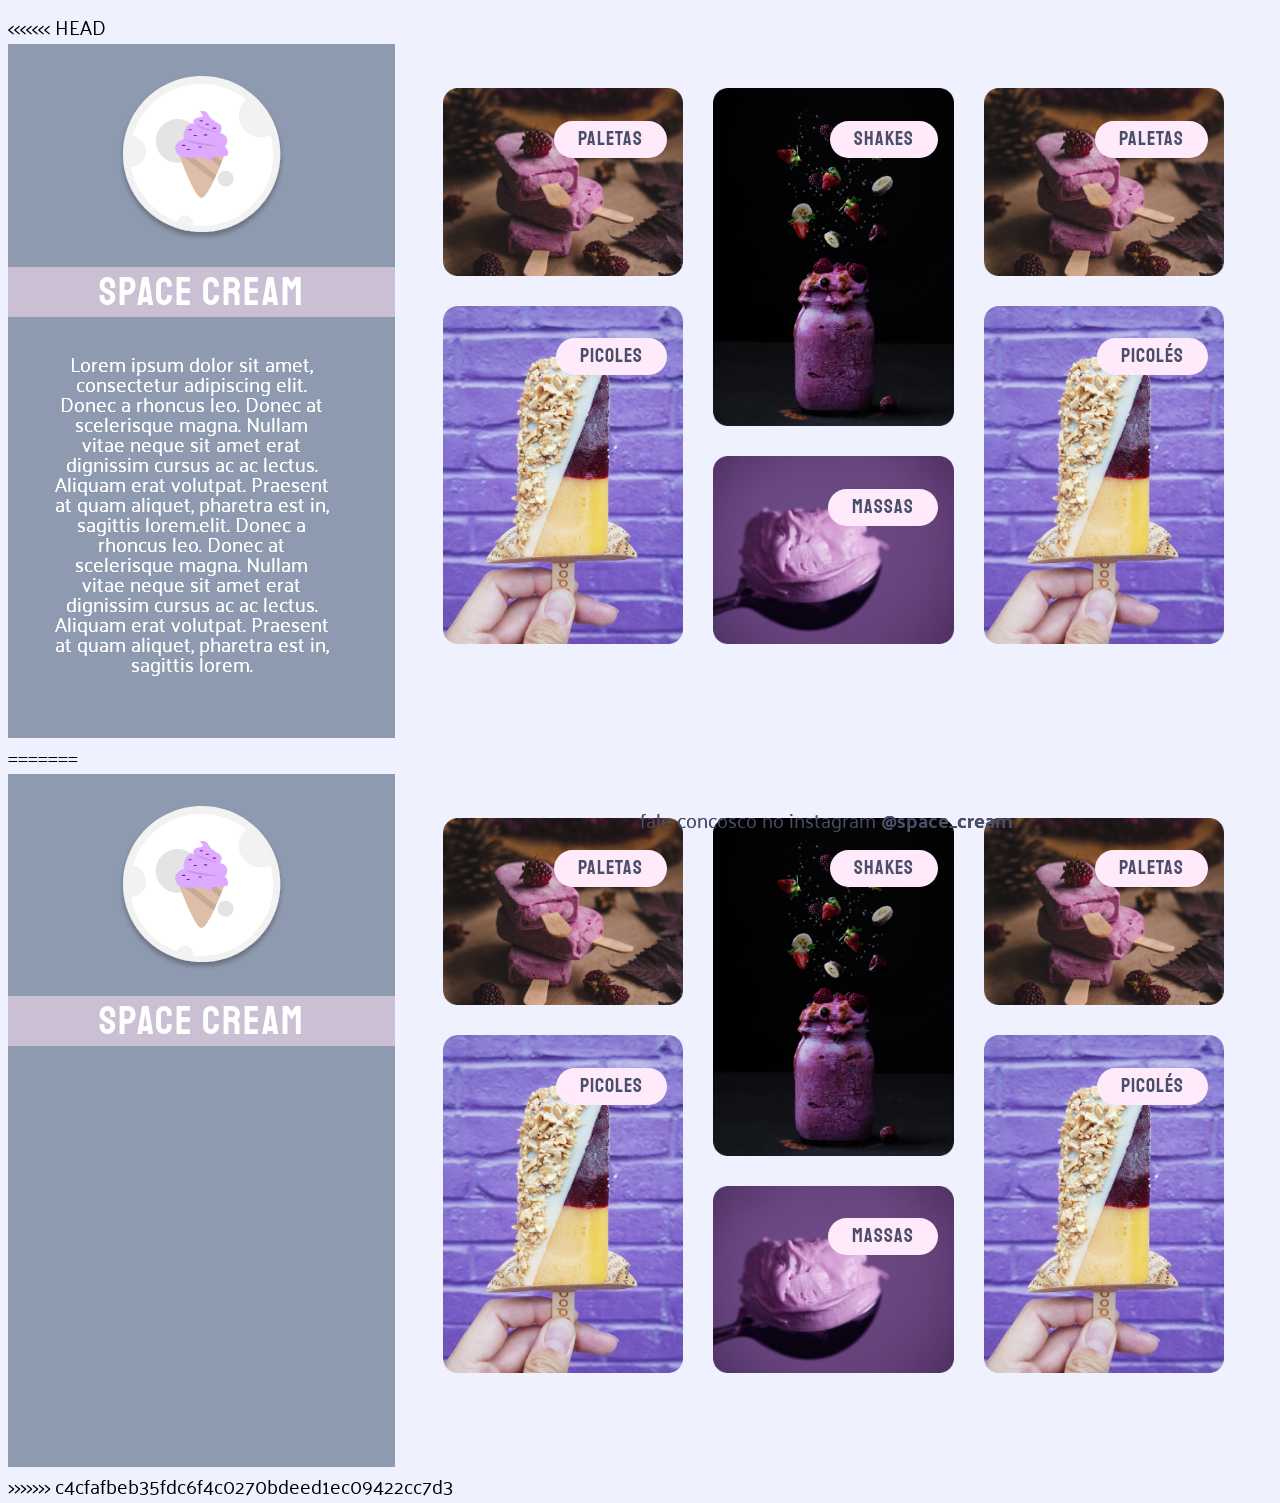
<file: Explorer/Projeto-10/index.html>
<<<<<<< HEAD
<!DOCTYPE html>
<html lang="pt-br">
<head>
    <link rel="preconnect" href="https://fonts.googleapis.com">
    <link rel="preconnect" href="https://fonts.gstatic.com" crossorigin>
    <meta charset="UTF-8">
    <meta name="viewport" content="width=device-width, initial-scale=1.0">
    <title>Projeto 09</title>
    <link rel="stylesheet" href="style.css">
    <link href="https://fonts.googleapis.com/css2?family=Palanquin&family=Staatliches&display=swap" rel="stylesheet">
</head>
<body>

    <div class="container">
        <header>
            <img src="images/logo 2.svg" alt="sorvete de casquinha">
            <h1>Space cream</h1>
        </header>
        <div class="page">
            
            <main>
                <div class="text">
                    <p>Lorem ipsum dolor sit amet, consectetur adipiscing elit. Donec a rhoncus leo. Donec at scelerisque magna. Nullam vitae neque sit amet erat dignissim cursus ac ac lectus. Aliquam erat volutpat. Praesent at quam aliquet, pharetra est in, sagittis lorem.elit. Donec a rhoncus leo. Donec at scelerisque magna. Nullam vitae neque sit amet erat dignissim cursus ac ac lectus. Aliquam erat volutpat. Praesent at quam aliquet, pharetra est in, sagittis lorem. </p>
                </div>
                
                <div class="img-wrapper">
                    <h2>PALETAS</h2>
                    <img src="images/sorvete1.png" alt="3 picolé">
                </div>
                <div class="img-wrapper">
                    <h2>SHAKES</h2>
                    <img src="images/sorvete2.png" alt="Shake">
                </div>
                <div class="img-wrapper">
                    <h2>MASSAS</h2>
                    <img src="images/sorvete3.png" alt="Bola de sorvete">
                </div>
                <div class="img-wrapper">
                    <h2>PICOLES</h2>
                    <img src="images/sorvete4.png" alt="picolé">
                </div>
                <div class="img-wrapper">
                    <h2>PALETAS</h2>
                    <img src="images/sorvete1.png" alt="3 picolé">
                </div>
                <div class="img-wrapper">
                    <h2>PICOLÉS</h2>
                    <img src="images/sorvete4.png" alt="picolé">
                </div>
            </main>
        </div>
        
    </div>
    <footer>
        <p>fale concosco no instagram <a href="#">@space_cream</a></p>
    </footer>
</body>
=======
<!DOCTYPE html>
<html lang="pt-br">
<head>
    <link rel="preconnect" href="https://fonts.googleapis.com">
    <link rel="preconnect" href="https://fonts.gstatic.com" crossorigin>
    <meta charset="UTF-8">
    <meta name="viewport" content="width=device-width, initial-scale=1.0">
    <title>Projeto 09</title>
    <link rel="stylesheet" href="style.css">
    <link href="https://fonts.googleapis.com/css2?family=Palanquin&family=Staatliches&display=swap" rel="stylesheet">
</head>
<body>

    <div class="container">
        <header>
            <img src="images/logo 2.svg" alt="sorvete de casquinha">
            <h1>Space cream</h1>
        </header>
        <div class="page">
            
            <main>
                <div class="text">
                    <p>Lorem ipsum dolor sit amet, consectetur adipiscing elit. Donec a rhoncus leo. Donec at scelerisque magna. Nullam vitae neque sit amet erat dignissim cursus ac ac lectus. Aliquam erat volutpat. Praesent at quam aliquet, pharetra est in, sagittis lorem.elit. Donec a rhoncus leo. Donec at scelerisque magna. Nullam vitae neque sit amet erat dignissim cursus ac ac lectus. Aliquam erat volutpat. Praesent at quam aliquet, pharetra est in, sagittis lorem. </p>
                </div>
                
                <div class="img-wrapper">
                    <h2>PALETAS</h2>
                    <img src="images/sorvete1.png" alt="3 picolé">
                </div>
                <div class="img-wrapper">
                    <h2>SHAKES</h2>
                    <img src="images/sorvete2.png" alt="Shake">
                </div>
                <div class="img-wrapper">
                    <h2>MASSAS</h2>
                    <img src="images/sorvete3.png" alt="Bola de sorvete">
                </div>
                <div class="img-wrapper">
                    <h2>PICOLES</h2>
                    <img src="images/sorvete4.png" alt="picolé">
                </div>
                <div class="img-wrapper">
                    <h2>PALETAS</h2>
                    <img src="images/sorvete1.png" alt="3 picolé">
                </div>
                <div class="img-wrapper">
                    <h2>PICOLÉS</h2>
                    <img src="images/sorvete4.png" alt="picolé">
                </div>
            </main>
        </div>
        
    </div>
    <footer>
        <p>fale concosco no instagram <a href="#">@space_cream</a></p>
    </footer>
</body>
>>>>>>> c4cfafbeb35fdc6f4c0270bdeed1ec09422cc7d3
</html>
</file>
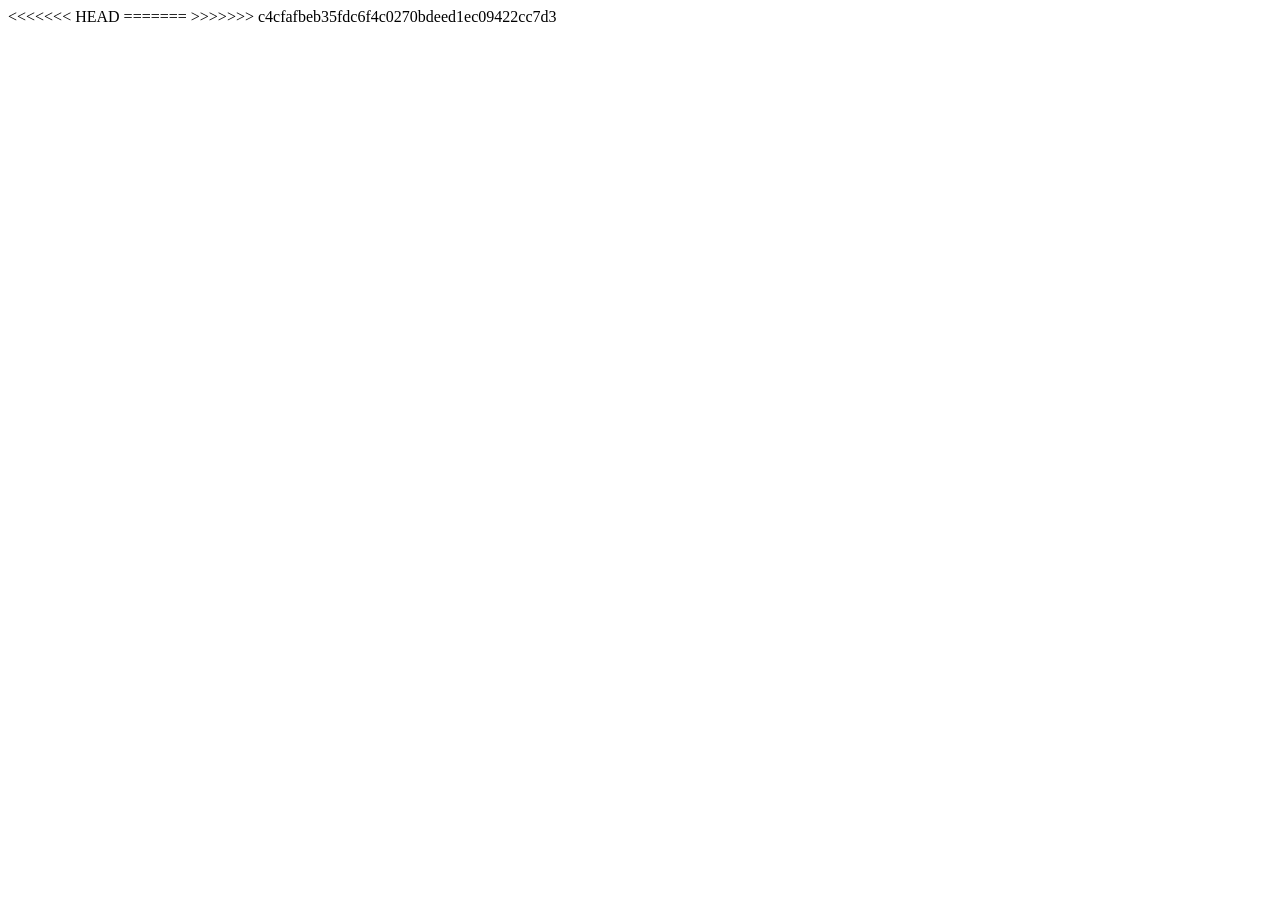
<file: Explorer/Algoritmos e Lógica com JS/desafio1/index.html>
<<<<<<< HEAD
<!DOCTYPE html>
<html lang="pt-br">
<head>
    <meta charset="UTF-8">
    <meta http-equiv="X-UA-Compatible" content="IE=edge">
    <meta name="viewport" content="width=device-width, initial-scale=1.0">
    <title>Document</title>
</head>
<body>
    <script src="desafio1.js"></script>
</body>
=======
<!DOCTYPE html>
<html lang="pt-br">
<head>
    <meta charset="UTF-8">
    <meta http-equiv="X-UA-Compatible" content="IE=edge">
    <meta name="viewport" content="width=device-width, initial-scale=1.0">
    <title>Document</title>
</head>
<body>
    <script src="desafio1.js"></script>
</body>
>>>>>>> c4cfafbeb35fdc6f4c0270bdeed1ec09422cc7d3
</html>
</file>
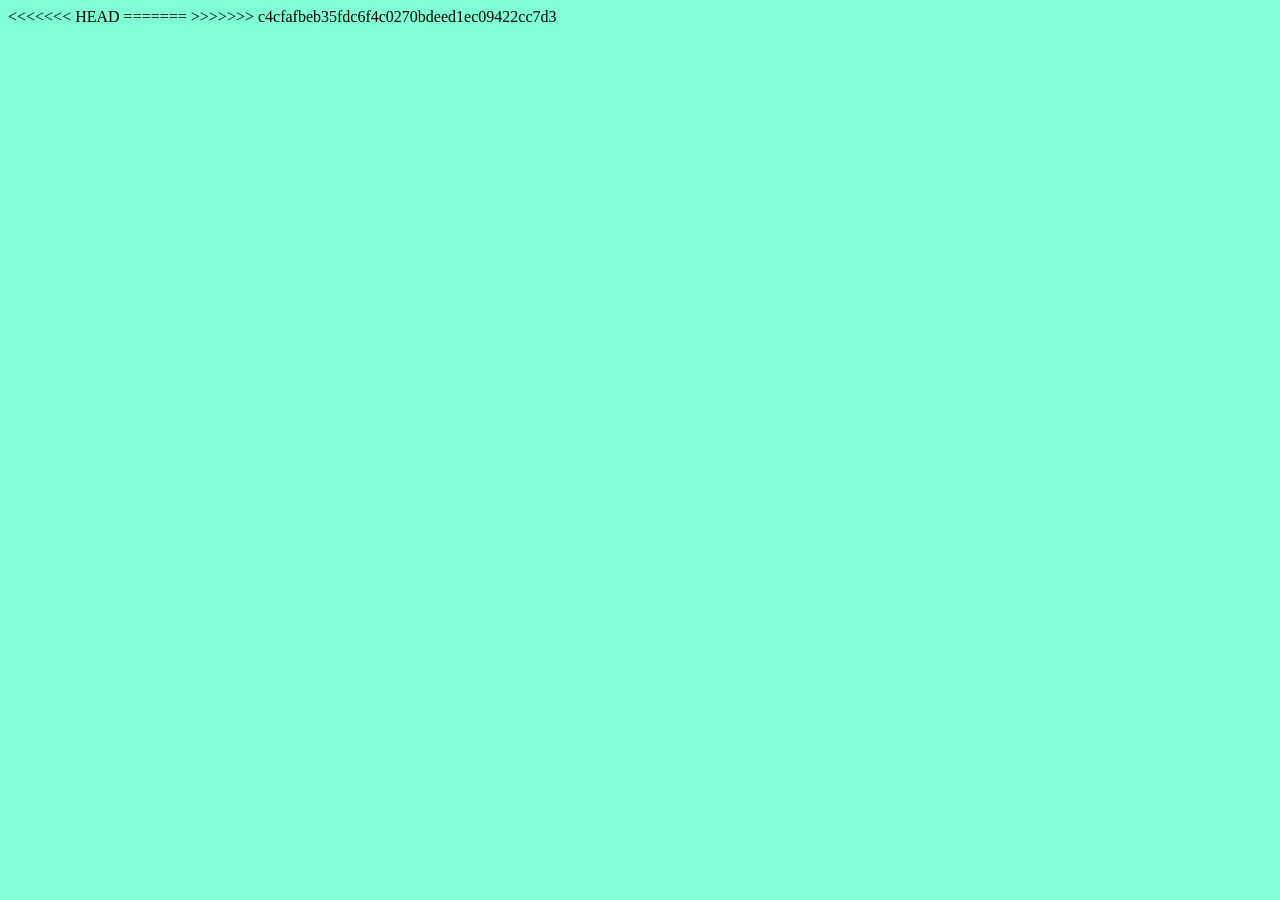
<file: Explorer/Algoritmos e Lógica com JS/desafio2/index.html>
<<<<<<< HEAD
<!DOCTYPE html>
<html lang="pt-br">
<head>
    <meta charset="UTF-8">
    <meta http-equiv="X-UA-Compatible" content="IE=edge">
    <meta name="viewport" content="width=device-width, initial-scale=1.0">
    <title>Document</title>
    <link rel="stylesheet" href="style.css">
</head>
<body>

    <script src="script.js"></script>
</body>
=======
<!DOCTYPE html>
<html lang="pt-br">
<head>
    <meta charset="UTF-8">
    <meta http-equiv="X-UA-Compatible" content="IE=edge">
    <meta name="viewport" content="width=device-width, initial-scale=1.0">
    <title>Document</title>
</head>
<body>
    <script src="script.js"></script>
</body>
>>>>>>> c4cfafbeb35fdc6f4c0270bdeed1ec09422cc7d3
</html>
</file>
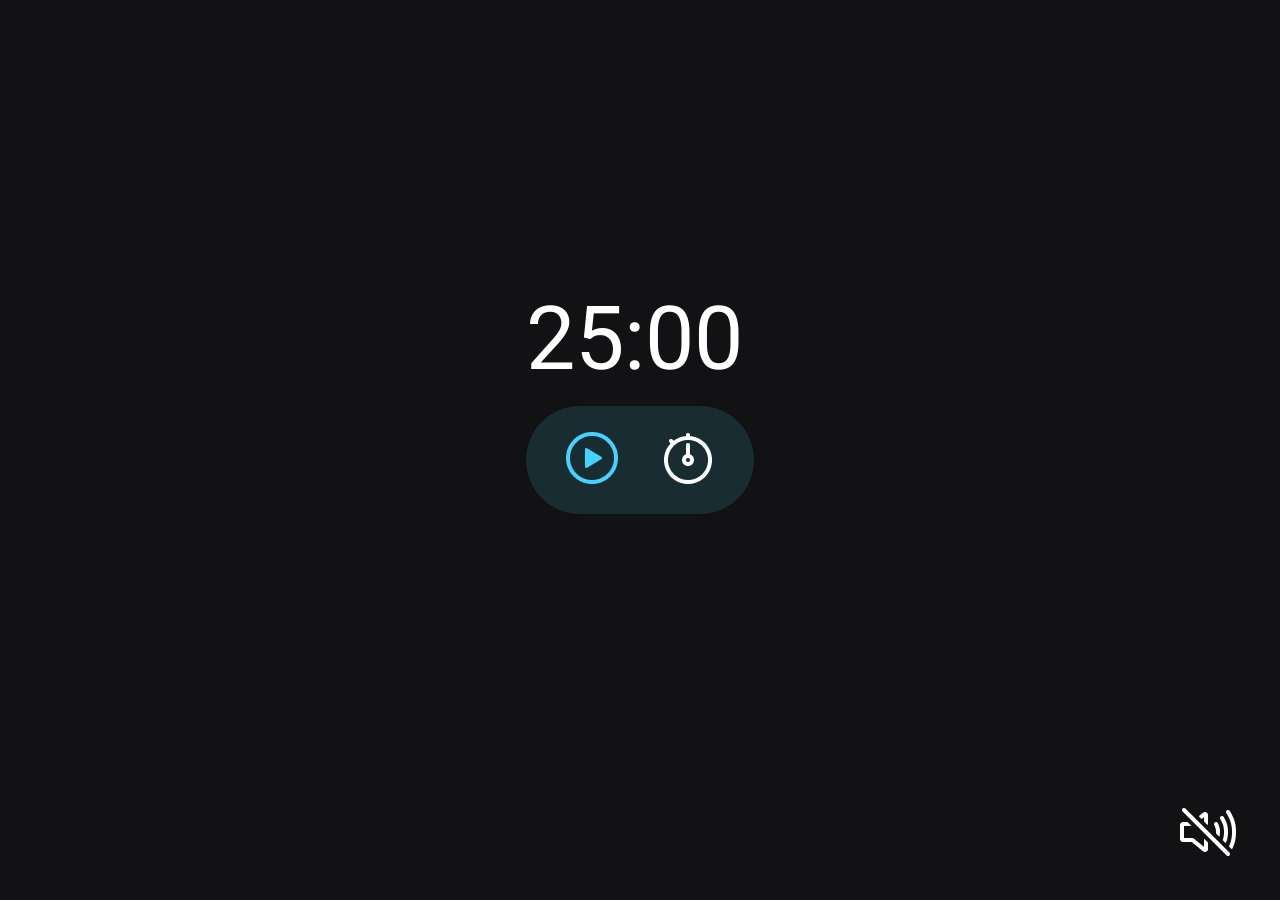
<file: Explorer/JavaScript/Projeto_01/index.html>
<!DOCTYPE html>
<html lang="pt-br">
<head>
    <link rel="preconnect" href="https://fonts.googleapis.com">
    <link rel="preconnect" href="https://fonts.gstatic.com" crossorigin>
    <meta charset="UTF-8">
    <meta name="viewport" content="width=device-width, initial-scale=1.0">
    <meta name="description"  content="temporizador estilo pomodoro">
    <title>Projeto 01</title>
    <link rel="shortcut icon" href="favicon.ico" type="image/x-icon">
    <link rel="stylesheet" href="style.css"> 
    <link href="https://fonts.googleapis.com/css2?family=Roboto:wght@700&display=swap" rel="stylesheet">
</head>
<body>
    <main>
        <div id="time">
            <span class="minutes" >25</span>
            <span>:</span>
            <span class="seconds" >00</span>
        </div>

        <div id="controls">
            <button class="play"><img src="images/play-circle.png" alt=""></button>
            <button class="pause hide"><img src="images/pause-circle.png" alt=""></button>
            <button class="stop hide"><img src="images/stop-circle.png" alt=""></button>
            <button class="set"><img src="images/stopwatch.png" alt=""></button>
        </div>

    </main>

    <footer>
        <button class="sound-on hide"><img src="images/volume-medium.png" alt=""></button>
        <button class="sound-off"><img src="images/volume-mute.png" alt=""></button>
    </footer>
    <script src="js/index.js" type="module"></script>
</body>
</file>
<file: Explorer/Projeto-01/style.css>
body{
    font-family: 'Open Sans', sans-serif;
    text-align: center;
    margin: 0;
}

#hero {
    width: 592px;
    margin: 0 auto 42px;
}
#hero img{
    margin-bottom: 22px;
}
h1{
    font-family: 'Inter', sans-serif;
    font-weight: normal;
    font-size: 49px;
    line-height: 49px;
    margin-bottom: 32px;
}

h1 span{
    color: #FF9900;
    font-weight: bold;
}

span, a{
    color: #FF9900;
}


p, #footer{
    color: #7D7987;
    font-size: 14px;
    line-height: 28px;
}

#footer{
    margin-bottom: 16px;
}
a{
    text-decoration: none;
}
a + a{
    margin-left: 18px;
    
}
.line{
    width: 568px;
    border: 1px solid #ECEFF2;
    margin: 0 auto 8px;
}

#balls{
    position: fixed;
    bottom: 0px;
    right: 0px;
}
</file>
<file: Explorer/Projeto-02/style.css>
body{
    margin: 0;
    font-family: 'Open Sans', sans-serif;
    background: linear-gradient(180deg, rgba(227, 255, 248, 0) 82.08%, rgba(227, 255, 248, 0.38) 100%);
    min-height: 100vh;
}
.page{
    width: 1000px;
    margin: 0 auto;
    padding-top: 65px;
}

#balls{
    position: fixed;
    bottom: 0;
    right: 0;
}
nav{
    display: flex;
    justify-content: space-between;
    align-items: center;
    margin-bottom: 55px;
    
}

ul{
    display: flex;
    list-style: none;
    gap: 48px;
    margin: 0;
    padding: 0;
}
a{
    text-decoration: none;
    color: #1F1534;
}
ul li a:hover{
    font-weight: bold;
    opacity: 1;
}
ul li a{
    opacity: 0.5;
}
h1, ul{
    font-family: 'Mulish', sans-serif;
}

main{
    display: flex;
    align-items: center;
    justify-content: space-between;
}
h1{
    font-size: 49px;
    line-height: 56px;
    color: #1F1534;
    font-weight: normal;
    width: 489px;
}
h1 span{
    color: #89C5CC;
    font-weight: bold;
}
section p{
    color: #7D7987;
    font-size: 14px;
    line-height: 28px;
    margin: 40px 0;
}

button{
    color: white;
    text-transform: uppercase;
    font-family: 'Open Sans', sans-serif;
    background: #69B99D;
    border: 0;
    display: flex;
    align-items: center;
    justify-content: center;
    padding: 14px 32px 15px;
    gap: 10px;
    border-radius: 35px 12px;
    cursor: pointer;
}
button:hover{
    background: #53a085;
}

footer{
    font-size: 14px;
    line-height: 28px;
    text-align: center;
    margin-top: 50px;;
}
footer a{
    font-weight: bold;
}
</file>
<file: Explorer/Projeto-03/style.css>
body{
    margin: 0;
    background-color: #2C2B3D;
    font-family: 'Open Sans', sans-serif;
    min-height: 100vh;
}
a{
    text-decoration: none;
    color: white;
}

.page{
    width: 1000px;
    margin: 0 auto;
    padding-top: 45px;
}

nav{
    display: flex;
    justify-content: space-between;
    align-items: center;
    margin-bottom: 75px;
}

ul{
    display: flex;
    gap: 64px;
    list-style: none;
}

main{
    display: flex;
    justify-content: space-between;
}
.principal{
    margin-left: 57px;
    text-align: center;
}

h1{
    font-size: 36px;
    line-height: 40px;
    font-family: 'JetBrains Mono', monospace;
    width: 690px;
    font-weight: bold;
    color: white;
}
h1 span{
    color: #00BFA6;
}

.principal p{
    color: #C2C2C2;
    font-size: 16px;
    line-height: 28px; 
}
#color-p{
    color: #00BFA6;
}

#p-cima{
    margin-bottom: 30px;
    margin-top: 38px;
}

footer{
    margin-top: 100px;
}

.line{
    width: 568px;
    border: 1px solid #00BFA6;
    margin: 0 auto;
}

footer p{
    text-align: center;
    font-family: 'JetBrains Mono', monospace;
    margin-top: 30px;
    color: white;
}
a:hover{
    font-weight: bold;
}

#cadeado{
    position: fixed;
    bottom: 20px;
    left: 20px;
}
</file>
<file: Explorer/Projeto-04/style.css>
<<<<<<< HEAD
*{
    box-sizing: border-box;
    margin: 0;
    padding: 0;
}

body, input, button, select, textarea{
    font-family: sans-serif;
}
body {
    
    background: #E5E5E5;
}
  
body::before {
    content: '';
    width: 100%;
    height: 368px;
    position: absolute;
    top: 0;
    left: 0;
    z-index: -1;
    background: #121214;
}
  
.page {
    width: 736px;
    margin: auto;
}
  
header {
    width: 319px;
    margin-top: 74px;
}
  
header h1 {
    font-family: 'Archivo', sans-serif;
    font-weight: bold;
    font-size: 36px;
    line-height: 42px;
    color: white;
    margin-bottom: 24px;
}
  
header p {
    font-size: 16px;
    line-height: 26px;
    color: #42D3FF;
}
  
form {
    margin-top: 38px;
    background: #FAFAFC;
    border-radius: 8px 8px 0 0;
    min-height: 300px;
    padding: 64px;
    display: flex;
    flex-direction: column;
    gap: 48px;
}

fieldset{
    border: none;
}

.fildset-wrapper{
    display: flex;
    flex-direction: column;
    gap: 24px;
}

fieldset legend{
    font-family: 'Archivo', sans-serif;
    font-weight: 600;
    font-size: 24px;
    line-height: 34px;
    color: #32264D;
    border-bottom: 1px solid #E6E6F0;
    width: 100%;
    padding-bottom: 16px;
}

.input-wrapper{
    display: flex;
    flex-direction: column;
}

.input-wrapper label,
.checkbox-wrapper label{
    font-size: 14px;
    line-height: 24px;
    color: #4E4958;
    margin-bottom: 8px;
}

.input-wrapper label span{
    margin-left: 12px;
    font-size: 12px;
    line-height: 20px;
    color: #a29eaa;
}

.input-wrapper label span:hover{
    color: #646169;
}

.input-wrapper input, 
.input-wrapper textarea,
.input-wrapper select{
    background: #FAFAFC;
    border: 1px solid #E6E6F0;
    border-radius: 8px;
    height: 56px;
    padding: 0 24px;
    font-size: 16px;
    line-height: 26px;
    color: #6d6a72;
}

.input-wrapper select{
    appearance: none;
    -webkit-appearance: none;
    background-image: url("data:image/svg+xml,%3Csvg width='24' height='24' viewBox='0 0 24 24' fill='none' xmlns='http://www.w3.org/2000/svg'%3E%3Cpath d='M8 10L12 14L16 10' stroke='%239C98A6' stroke-width='1.5' stroke-linecap='round' stroke-linejoin='round'/%3E%3C/svg%3E%0A");
    background-repeat: no-repeat;
    background-position: right 24px top 50%;
}

.input-wrapper textarea{
    padding: 0;
    height: 168px;
    resize: none;
}

.col-3{
    display: flex;
    gap: 20px;
}

.col-3 > div:nth-child(1){ 
    width: 100%;
}

.checkbox-wrapper{
    position: relative;
}

.checkbox-wrapper label{
    margin: 0;
    display: flex;
    align-items: center;
    gap: 16px;
}

.checkbox-wrapper input{
    position: absolute;
    top: 0;
    left: 0;
    width: 24px;
    height: 24px;
    opacity: 0;
}
.checkbox-wrapper label::before{
    content: '';
    width: 24px;
    height: 24px;
    border: 1px solid #E6E6F0;
    border-radius: 8px;
    display: block;
}

.checkbox-wrapper input:checked + label::before{
    background-image: url("data:image/svg+xml,%3Csvg width='24' height='24' viewBox='0 0 24 24' fill='none' xmlns='http://www.w3.org/2000/svg'%3E%3Cpath d='M9.00016 16.1698L4.83016 11.9998L3.41016 13.4098L9.00016 18.9998L21.0002 6.99984L19.5902 5.58984L9.00016 16.1698Z' fill='%2342D3FF'/%3E%3C/svg%3E%0A");

}

.checkbox-wrapper input:focus + label::before{
    outline: 2px solid black;
}

footer{
    background: #F0F0F4;
    height: 136px;
    display: flex;
    flex-direction: column;
    padding: 40px 64px;
    margin-bottom: 100px;
    border-top: 1px solid #D6D6D6;
    border-radius: 0 0 8px 8px;
}

footer .button{
    height: 56px;
    background: #04D361;
    border: 0;
    border-radius: 8px;
    font-family: 'Archivo';
    font-weight: 600;
    font-size: 16px;
    line-height: 26px;
    color: white;
    cursor: pointer;
}

footer .button:hover{
    background: #08af53;
}

input:invalid{
    border: 1px solid #FF1010;
=======
*{
    box-sizing: border-box;
    margin: 0;
    padding: 0;
}

body, input, button, select, textarea{
    font-family: sans-serif;
}
body {
    
    background: #E5E5E5;
}
  
body::before {
    content: '';
    width: 100%;
    height: 368px;
    position: absolute;
    top: 0;
    left: 0;
    z-index: -1;
    background: #121214;
}
  
.page {
    width: 736px;
    margin: auto;
}
  
header {
    width: 319px;
    margin-top: 74px;
}
  
header h1 {
    font-family: 'Archivo', sans-serif;
    font-weight: bold;
    font-size: 36px;
    line-height: 42px;
    color: white;
    margin-bottom: 24px;
}
  
header p {
    font-size: 16px;
    line-height: 26px;
    color: #42D3FF;
}
  
form {
    margin-top: 38px;
    background: #FAFAFC;
    border-radius: 8px 8px 0 0;
    min-height: 300px;
    padding: 64px;
    display: flex;
    flex-direction: column;
    gap: 48px;
}

fieldset{
    border: none;
}

.fildset-wrapper{
    display: flex;
    flex-direction: column;
    gap: 24px;
}

fieldset legend{
    font-family: 'Archivo', sans-serif;
    font-weight: 600;
    font-size: 24px;
    line-height: 34px;
    color: #32264D;
    border-bottom: 1px solid #E6E6F0;
    width: 100%;
    padding-bottom: 16px;
}

.input-wrapper{
    display: flex;
    flex-direction: column;
}

.input-wrapper label,
.checkbox-wrapper label{
    font-size: 14px;
    line-height: 24px;
    color: #4E4958;
    margin-bottom: 8px;
}

.input-wrapper label span{
    margin-left: 12px;
    font-size: 12px;
    line-height: 20px;
    color: #a29eaa;
}

.input-wrapper label span:hover{
    color: #646169;
}

.input-wrapper input, 
.input-wrapper textarea,
.input-wrapper select{
    background: #FAFAFC;
    border: 1px solid #E6E6F0;
    border-radius: 8px;
    height: 56px;
    padding: 0 24px;
    font-size: 16px;
    line-height: 26px;
    color: #6d6a72;
}

.input-wrapper select{
    appearance: none;
    -webkit-appearance: none;
    background-image: url("data:image/svg+xml,%3Csvg width='24' height='24' viewBox='0 0 24 24' fill='none' xmlns='http://www.w3.org/2000/svg'%3E%3Cpath d='M8 10L12 14L16 10' stroke='%239C98A6' stroke-width='1.5' stroke-linecap='round' stroke-linejoin='round'/%3E%3C/svg%3E%0A");
    background-repeat: no-repeat;
    background-position: right 24px top 50%;
}

.input-wrapper textarea{
    padding: 0;
    height: 168px;

}

.col-3{
    display: flex;
    gap: 20px;
}

.col-3 > div:nth-child(1){ 
    width: 100%;
}

.checkbox-wrapper{
    position: relative;
}

.checkbox-wrapper label{
    margin: 0;
    display: flex;
    align-items: center;
    gap: 16px;
}

.checkbox-wrapper input{
    position: absolute;
    top: 0;
    left: 0;
    width: 24px;
    height: 24px;
    opacity: 0;
}
.checkbox-wrapper label::before{
    content: '';
    width: 24px;
    height: 24px;
    border: 1px solid #E6E6F0;
    border-radius: 8px;
    display: block;
}

.checkbox-wrapper input:checked + label::before{
    background-image: url("data:image/svg+xml,%3Csvg width='24' height='24' viewBox='0 0 24 24' fill='none' xmlns='http://www.w3.org/2000/svg'%3E%3Cpath d='M9.00016 16.1698L4.83016 11.9998L3.41016 13.4098L9.00016 18.9998L21.0002 6.99984L19.5902 5.58984L9.00016 16.1698Z' fill='%2342D3FF'/%3E%3C/svg%3E%0A");

}

.checkbox-wrapper input:focus + label::before{
    outline: 2px solid black;
}

footer{
    background: #F0F0F4;
    height: 136px;
    display: flex;
    flex-direction: column;
    padding: 40px 64px;
    margin-bottom: 100px;
    border-top: 1px solid #D6D6D6;
    border-radius: 0 0 8px 8px;
}

footer .button{
    height: 56px;
    background: #04D361;
    border: 0;
    border-radius: 8px;
    font-family: 'Archivo';
    font-weight: 600;
    font-size: 16px;
    line-height: 26px;
    color: white;
    cursor: pointer;
}

footer .button:hover{
    background: #08af53;
}

input:invalid{
    border: 1px solid #FF1010;
>>>>>>> c4cfafbeb35fdc6f4c0270bdeed1ec09422cc7d3
}
</file>
<file: Explorer/Projeto-05/style.css>
<<<<<<< HEAD
*{
    margin: 0;
    padding: 0;
    box-sizing: border-box;
}
:root{
    font-size: 62.5%;/*16px*/
}
body{
    font-size: 1.6rem;/*16px*/
    background: #ECE9FD;
    padding: 6.0rem 2.3rem 6.6rem;
    font-family: 'Epilogue', sans-serif
}


main{
    max-width: 33.0rem;
    margin: 0 auto;
}

ul{
    list-style: none;
}
h1{
    font-weight: 800;
    font-size: 4.0rem;
    line-height: 4.8rem;
    color: #090039;
    margin-bottom: 1.5rem;
}

main p:first-child{
    color: #7158EF;
    letter-spacing: 3px;
    text-transform: uppercase;
    line-height: 3.2rem;
    margin-bottom: 1.7rem;
}

h1 + p{
    color: rgba(10, 0, 57, 0.64);
    line-height: 3.2rem;
    margin-bottom: 3.2rem;
}

a{
    color: #090039;
    line-height: 3.2rem;
    text-decoration: none;
}

a:hover{
    font-weight: bold;
}

ul{
    margin-top: 7.2rem;;
}

ul li{
    font-weight: 700;
    font-size: 2.4rem;
    line-height: 3.2rempx;
    color: #090039;
    max-width: 25.7rem;
    display: flex;
    gap: 3.8rem;
}
ul li + li{
    margin-top: 3.2rem;
}

ul li span{
    color: #090039;
    font-weight: 800;
    font-size: 7.2rem;
    line-height: 8.0rem;
    letter-spacing: -2px;
}

@media (min-width: 40em){
    body{
        padding: 8rem;
    }
    main {
        max-width: 1020px;
        display: flex;
        gap: 10rem;
    }

    main > div{
        max-width: 484px;
    }

    ul li{
        gap: 5.3rem;
        max-width: 450px;
        align-items: center;
    }

    

=======
*{
    margin: 0;
    padding: 0;
    box-sizing: border-box;
}
:root{
    font-size: 62.5%;/*16px*/
}
body{
    font-size: 1.6rem;/*16px*/
    background: #ECE9FD;
    padding: 6.0rem 2.3rem 6.6rem;
    font-family: 'Epilogue', sans-serif
}


main{
    max-width: 33.0rem;
    margin: 0 auto;
}

ul{
    list-style: none;
}
h1{
    font-weight: 800;
    font-size: 4.0rem;
    line-height: 4.8rem;
    color: #090039;
    margin-bottom: 1.5rem;
}

main p:first-child{
    color: #7158EF;
    letter-spacing: 3px;
    text-transform: uppercase;
    line-height: 3.2rem;
    margin-bottom: 1.7rem;
}

h1 + p{
    color: rgba(10, 0, 57, 0.64);
    line-height: 3.2rem;
    margin-bottom: 3.2rem;
}

a{
    color: #090039;
    line-height: 3.2rem;
    text-decoration: none;
}

a:hover{
    font-weight: bold;
}

ul{
    margin-top: 7.2rem;;
}

ul li{
    font-weight: 700;
    font-size: 2.4rem;
    line-height: 3.2rempx;
    color: #090039;
    max-width: 25.7rem;
    display: flex;
    gap: 3.8rem;
}
ul li + li{
    margin-top: 3.2rem;
}

ul li span{
    color: #090039;
    font-weight: 800;
    font-size: 7.2rem;
    line-height: 8.0rem;
    letter-spacing: -2px;
}

@media (min-width: 40em){
    body{
        padding: 8rem;
    }
    main {
        max-width: 1020px;
        display: flex;
        gap: 10rem;
    }

    main > div{
        max-width: 484px;
    }

    ul li{
        gap: 5.3rem;
        max-width: 450px;
        align-items: center;
    }

    

>>>>>>> c4cfafbeb35fdc6f4c0270bdeed1ec09422cc7d3
}
</file>
<file: Explorer/Projeto-07/style.css>
<<<<<<< HEAD
*{
    margin: 0;
    padding: 0;
    box-sizing: border-box;
}

:root{
    --ff-title: font-family: 'Staatliches', cursive;
    --bg-before: #535971;
    --button: #FF5374;
    --bg-body: #EFEFEF;
    --bg-form: #FFFFFF;
    font-size: 62.5%;
    --fs-body: 1.6rem;
}

body{
    background: var(--bg-body);
    font-family: 'Poppins', sans-serif;
    font-size: var(--fs-body);
    padding-top: 15.5rem;
}

body::before{
    content: '';
    width: 100%;
    height: 43.6rem;
    position: absolute;
    top: 0;
    left: 0;
    background: var(--bg-before);
    z-index: -1;
}
.page{
    max-width: 75rem;
    margin: 0 auto;
}

header h1{
    font-size: 4.8rem;
    line-height: 6rem;
    font-family: var(--ff-title);
    color: #FFFFFF;
    text-transform: uppercase;
}

header p{
    margin-top: 1.8rem;
    font-size: 2rem;
    line-height: 3rem;
    color: #FFFFFF;
    width: 41.7rem;
}

form{
    width: 75rem;
    background: var(--bg-form);
    padding: 6.4rem 6.4rem;
    border-radius: 2rem 2rem 0 0;
    margin-top: 7.7rem;
}

fieldset{
    border: none;
    padding-bottom: 1.6rem;
}

legend{
    text-transform: uppercase;
    font-size: 2.4rem;
    line-height: 3.4rem;
    color: #535971;
    font-family: var(--ff-title);
}

.row{
    border: 1px solid #E6E6F0;
    margin-top: 0.8rem;
    margin-bottom: 2.6rem;
}

.fildset-wrapper{
    display: flex;
    flex-direction: column;
}

.input-wrapper{
    display: flex;
    flex-direction: column;
    gap: 0.8rem;
}

.col-2{
    display: flex;
    gap: 2.2rem;
}
input{
    width: 30rem;
    height: 5.6rem;
    background: #FAFAFC;
    border: 1px solid #E6E6F0;
    border-radius: 8px;
    padding: 0 2.4rem;
}

h2{
    font-size: 2rem;
    line-height: 3.4rem;
    color: #535971;
    font-family: var(--ff-title);
}

label{
    font-size: 1.4rem;
    line-height: 2.4rem;
    color: #4E4958;
    margin-top: 1rem;
}

label span{
    font-size: 1.2rem;
    line-height: 2rem;
    color: #C1BCCC;
    margin-left: 0.4rem;
}

.full{
    width: 100%;
}

.col-3{
    display: flex;
    gap: 3.2rem;
}

.col-3 .col-3-wrapper{
    display: flex;
    gap: 1rem;
}

.col-3 .col-3-wrapper input{
    width: 14rem;
}
#first{
    margin-bottom: 1.6rem;
}

footer{
    min-width: 75rem;
    height: 16rem;
    background: #535971;
    border-radius: 0px 0px 20px 20px;
    padding: 5.2rem 7.1rem;
    margin-bottom: 11rem;
}

button{
    font-family: var(--ff-title);
    width: 60.8rem;
    height: 5.565rem;
    background: #FF5374;
    border-radius: 2rem;
    border: none;
    font-size: 2rem;
    line-height: 2.6rem;
    color: #FFFFFF;
    cursor: pointer;
}

button:hover{
    transform: scale(1.02);
    background:#ee2c53;;
}

span:hover{
    color: #686470;
    font-weight: bold;
}
    


input:invalid{
    border: 1px solid rgb(240, 36, 36);
=======
*{
    margin: 0;
    padding: 0;
    box-sizing: border-box;
}

:root{
    --ff-title: font-family: 'Staatliches', cursive;
    --bg-before: #535971;
    --button: #FF5374;
    --bg-body: #EFEFEF;
    --bg-form: #FFFFFF;
    font-size: 62.5%;
    --fs-body: 1.6rem;
}

body{
    background: var(--bg-body);
    font-family: 'Poppins', sans-serif;
    font-size: var(--fs-body);
    padding-top: 15.5rem;
}

body::before{
    content: '';
    width: 100%;
    height: 43.6rem;
    position: absolute;
    top: 0;
    left: 0;
    background: var(--bg-before);
    z-index: -1;
}
.page{
    max-width: 75rem;
    margin: 0 auto;
}

header h1{
    font-size: 4.8rem;
    line-height: 6rem;
    font-family: var(--ff-title);
    color: #FFFFFF;
    text-transform: uppercase;
}

header p{
    margin-top: 1.8rem;
    font-size: 2rem;
    line-height: 3rem;
    color: #FFFFFF;
    width: 41.7rem;
}

form{
    width: 75rem;
    background: var(--bg-form);
    padding: 6.4rem 6.4rem;
    border-radius: 2rem 2rem 0 0;
    margin-top: 7.7rem;
}

fieldset{
    border: none;
    padding-bottom: 1.6rem;
}

legend{
    text-transform: uppercase;
    font-size: 2.4rem;
    line-height: 3.4rem;
    color: #535971;
    font-family: var(--ff-title);
}

.row{
    border: 1px solid #E6E6F0;
    margin-top: 0.8rem;
    margin-bottom: 2.6rem;
}

.fildset-wrapper{
    display: flex;
    flex-direction: column;
}

.input-wrapper{
    display: flex;
    flex-direction: column;
    gap: 0.8rem;
}

.col-2{
    display: flex;
    gap: 2.2rem;
}
input{
    width: 30rem;
    height: 5.6rem;
    background: #FAFAFC;
    border: 1px solid #E6E6F0;
    border-radius: 8px;
    padding: 0 2.4rem;
}

h2{
    font-size: 2rem;
    line-height: 3.4rem;
    color: #535971;
    font-family: var(--ff-title);
}

label{
    font-size: 1.4rem;
    line-height: 2.4rem;
    color: #4E4958;
    margin-top: 1rem;
}

label span{
    font-size: 1.2rem;
    line-height: 2rem;
    color: #C1BCCC;
    margin-left: 0.4rem;
}

.full{
    width: 100%;
}

.col-3{
    display: flex;
    gap: 3.2rem;
}

.col-3 .col-3-wrapper{
    display: flex;
    gap: 1rem;
}

.col-3 .col-3-wrapper input{
    width: 14rem;
}
#first{
    margin-bottom: 1.6rem;
}

footer{
    max-width: 75rem;
    height: 16rem;
    background: #535971;
    border-radius: 0px 0px 20px 20px;
    padding: 5.2rem 7.1rem;
    margin-bottom: 11rem;
}

button{
    font-family: var(--ff-title);
    width: 60.8rem;
    height: 5.565rem;
    background: #FF5374;
    border-radius: 2rem;
    border: none;
    font-size: 2rem;
    line-height: 2.6rem;
    color: #FFFFFF;
    cursor: pointer;
}

button:hover{
    transform: scale(1.02);
    background:#ee2c53;;
}

input:invalid{
    border: 1px solid rgb(240, 36, 36);
>>>>>>> c4cfafbeb35fdc6f4c0270bdeed1ec09422cc7d3
}
</file>
<file: Explorer/Projeto-09/style.css>
<<<<<<< HEAD
*{
    margin: 0;
    padding: 0;
    box-sizing: border-box;
}


:root{
    font-size: 62.5%;
    --ff-title: 'Staatliches', cursive;
    --ff-body: 'Palanquin', sans-serif;
    --fs-title: 4rem;
    --fs-body: 2rem;

}

body{
    font-size: var(--fs-body);
    font-family: var(--ff-body);
    background: #EFF1FF;
    height: 100vh;
}


h1, h2{
    font-family: var(--ff-title);
}

.page{
    max-width: 38.4rem;
    margin: 0 auto;
}

header{
    background: #8E9AAF;
    text-align: center;
    padding-top: 3.2rem;
    padding-bottom: 3.2rem;
}

header h1{
    font-size: var(--fs-title);
    line-height: 3.4rem;
    letter-spacing: 0.05em;
    color: #FFFFFF;
    font-weight: 400;
    padding: 0.8rem 8.6rem;
    background: #CBC0D3;
}

main{
    display: grid;
    gap: 3rem;
    background: #EFF1FF;
    padding: 3.2rem 3.2rem;
    text-align: center;
}

main .text p{
    color:#23053A;
    max-width: 31.5rem;
    font-size: var(--fs-body);
    line-height: 1.8rem;
    margin-bottom: 1rem;
}

main img{
    width: 100%;
    height: auto;
    object-fit: cover;
}




.img-wrapper{
    position: relative;
}

.img-wrapper h2{
    position: absolute;
    top: 1.6rem;
    right: 1.6rem;
    padding: 1px 2.4rem;
    background: #FEEAFA;
    border-radius: 2rem;
    color: #4A4E69;
    font-weight: 400;
    font-size: 2rem;
    line-height: 3.4rem;
    letter-spacing: 0.05em;
    height: 3.5rem;
}

main .img-wrapper img:hover{
    transform: scale(1.1);
}

main .img-wrapper img{
    transition: all 300ms;
}
main .img-wrapper{
    cursor: pointer;
    opacity: 0;
    animation: downtop 1500ms 300ms forwards;
}

main .img-wrapper h2{
    z-index: 2;
    opacity: 0;
    animation: topdown 1500ms 300ms forwards;
}
footer{
    display: none;
}

@keyframes downtop{
    0%{
        transform: translateY(4.5rem);
    }
    100%{
        opacity: 1;
        transform: translateY(0);
    }
}
@keyframes topdown{
    0%{
        transform: translateY(-8.5rem);
    }
    100%{
        opacity: 1;
        transform: translateY(0);
    }
}

@media (min-width: 700px){
   
    .page{
        max-width: 117rem;
    }
    main .text{
        margin: 0 auto;
        
    }
    main{
        
        
        grid-template-areas: "TEXT TEXT"
                             "PALETA PICOLE"
                             "SHAKE PICOLE"
                             "SHAKE PICOLE2"
                             "MASSA PALETA2";
    }

    main div:nth-child(1){
        grid-area: TEXT;
    }
    main div:nth-child(2){
        grid-area: PALETA;

    }
    main div:nth-child(3){
        grid-area: SHAKE;
        
    }
    main div:nth-child(4){
        grid-area: MASSA;
    }
    main div:nth-child(5){
        grid-area: PICOLE;
    }
    main div:nth-child(6){
        grid-area: PALETA2;
    }
    main div:nth-child(7){
        grid-area: PICOLE2;
    }
   
    
}

@media (min-width: 1000px){
    
    footer{
        display: block;
        position: absolute;
        left: 50%;
        bottom: 4.6rem;
        font-family: var(--ff-body);
        line-height: 2.8rem;
        color: #4A4E69;
    }
    footer a{
        text-decoration: none;
        color: #4A4E69;
        font-weight: bold;
    }
    main div:nth-child(8){
        grid-area: FOOTER;
    }
    .container{
        display: flex;
        
    }
    .page{
        max-width: 1200px;
    }
    header{
        width: 40rem;
    }

    main .text{
        position: absolute;
        left: 5.4rem;
        top: 33.3rem;
        display: flex;
        align-items: center;
        max-width: 27.5rem;
        
    }

    main .text p{
        color: #FFFFFF;
        line-height: 2rem;
    }
    .img-wrapper{
        max-width: 25rem;
    }
    main{
        padding: 4.4rem 4.8rem 9.4rem;
        grid-template-areas: "PALETA SHAKE PALETA2"
                             "PICOLE SHAKE PICOLE2"
                             "PICOLE MASSA PICOLE2";
    }
=======
*{
    margin: 0;
    padding: 0;
    box-sizing: border-box;
}


:root{
    font-size: 62.5%;
    --ff-title: 'Staatliches', cursive;
    --ff-body: 'Palanquin', sans-serif;
    --fs-title: 4rem;
    --fs-body: 2rem;

}

body{
    font-size: var(--fs-body);
    font-family: var(--ff-body);
    background: #EFF1FF;
}


h1, h2{
    font-family: var(--ff-title);
}

.page{
    max-width: 38.4rem;
    margin: 0 auto;
}

header{
    background: #8E9AAF;
    text-align: center;
    padding-top: 3.2rem;
    padding-bottom: 3.2rem;
}

header h1{
    font-size: var(--fs-title);
    line-height: 3.4rem;
    letter-spacing: 0.05em;
    color: #FFFFFF;
    font-weight: 400;
    padding: 0.8rem 8.6rem;
    background: #CBC0D3;
}

main{
    display: grid;
    gap: 3rem;
    background: #EFF1FF;
    padding: 3.2rem 3.2rem;
    text-align: center;
}

main .text p{
    color:#23053A;
    max-width: 31.5rem;
    font-size: var(--fs-body);
    line-height: 1.8rem;
    margin-bottom: 1rem;
}

main img{
    width: 100%;
    height: auto;
    object-fit: cover;
}




.img-wrapper{
    position: relative;
}

.img-wrapper h2{
    position: absolute;
    top: 1.6rem;
    right: 1.6rem;
    padding: 1px 2.4rem;
    background: #FEEAFA;
    border-radius: 2rem;
    color: #4A4E69;
    font-weight: 400;
    font-size: 2rem;
    line-height: 3.4rem;
    letter-spacing: 0.05em;
    height: 3.5rem;
}

main .img-wrapper img:hover{
    transform: scale(1.1);
}

main .img-wrapper img{
    transition: all 300ms;
}
main .img-wrapper{
    cursor: pointer;
    opacity: 0;
    animation: downtop 1500ms 300ms forwards;
}

main .img-wrapper h2{
    z-index: 2;
    opacity: 0;
    animation: topdown 1500ms 300ms forwards;
}

@keyframes downtop{
    0%{
        transform: translateY(4.5rem);
    }
    100%{
        opacity: 1;
        transform: translateY(0);
    }
}
@keyframes topdown{
    0%{
        transform: translateY(-8.5rem);
    }
    100%{
        opacity: 1;
        transform: translateY(0);
    }
}

@media (min-width: 700px){
    .page{
        max-width: 117rem;
    }
    main .text{
        margin: 0 auto;
    }
    main{
        align-items: top;
        
        grid-template-areas: "A A"
                             "B C"
                             "D E";
    }

    main div:nth-child(1){
        grid-area: A;
    }
    main div:nth-child(2){
        grid-area: B;
    }
    main div:nth-child(3){
        grid-area: C;
        
    }
    main div:nth-child(4){
        grid-area: E;
    }
    main div:nth-child(5){
        margin-top: -18.5rem;
        grid-area: D;
    }
    .img-wrapper{
        
        max-width: 40rem;
    }
    
}

@media (min-width: 900px){
    main div:nth-child(5){
        margin-top: -25rem;
        grid-area: D;
    }
>>>>>>> c4cfafbeb35fdc6f4c0270bdeed1ec09422cc7d3
}
</file>
<file: Explorer/Projeto-10/style.css>
<<<<<<< HEAD
*{
    margin: 0;
    padding: 0;
    box-sizing: border-box;
}


:root{
    font-size: 62.5%;
    --ff-title: 'Staatliches', cursive;
    --ff-body: 'Palanquin', sans-serif;
    --fs-title: 4rem;
    --fs-body: 2rem;

}

body{
    font-size: var(--fs-body);
    font-family: var(--ff-body);
    background: #EFF1FF;
    height: 100vh;
}


h1, h2{
    font-family: var(--ff-title);
}

.page{
    max-width: 38.4rem;
    margin: 0 auto;
}

header{
    background: #8E9AAF;
    text-align: center;
    padding-top: 3.2rem;
    padding-bottom: 3.2rem;
}

header h1{
    font-size: var(--fs-title);
    line-height: 3.4rem;
    letter-spacing: 0.05em;
    color: #FFFFFF;
    font-weight: 400;
    padding: 0.8rem 8.6rem;
    background: #CBC0D3;
}

main{
    display: grid;
    gap: 3rem;
    background: #EFF1FF;
    padding: 3.2rem 3.2rem;
    text-align: center;
}

main .text p{
    color:#23053A;
    max-width: 31.5rem;
    font-size: var(--fs-body);
    line-height: 1.8rem;
    margin-bottom: 1rem;
}

main img{
    width: 100%;
    height: auto;
    object-fit: cover;
}




.img-wrapper{
    position: relative;
}

.img-wrapper h2{
    position: absolute;
    top: 1.6rem;
    right: 1.6rem;
    padding: 1px 2.4rem;
    background: #FEEAFA;
    border-radius: 2rem;
    color: #4A4E69;
    font-weight: 400;
    font-size: 2rem;
    line-height: 3.4rem;
    letter-spacing: 0.05em;
    height: 3.5rem;
}

main .img-wrapper img:hover{
    transform: scale(1.1);
}

main .img-wrapper img{
    transition: all 300ms;
}
main .img-wrapper{
    cursor: pointer;
    opacity: 0;
    animation: downtop 1500ms 300ms forwards;
}

main .img-wrapper h2{
    z-index: 2;
    opacity: 0;
    animation: topdown 1500ms 300ms forwards;
}
footer{
    display: none;
}

@keyframes downtop{
    0%{
        transform: translateY(4.5rem);
    }
    100%{
        opacity: 1;
        transform: translateY(0);
    }
}
@keyframes topdown{
    0%{
        transform: translateY(-8.5rem);
    }
    100%{
        opacity: 1;
        transform: translateY(0);
    }
}

@media (min-width: 700px){
   
    .page{
        max-width: 117rem;
    }
    main .text{
        margin: 0 auto;
        
    }
    main{
        
        
        grid-template-areas: "TEXT TEXT"
                             "PALETA PICOLE"
                             "SHAKE PICOLE"
                             "SHAKE PICOLE2"
                             "MASSA PALETA2";
    }

    main div:nth-child(1){
        grid-area: TEXT;
    }
    main div:nth-child(2){
        grid-area: PALETA;

    }
    main div:nth-child(3){
        grid-area: SHAKE;
        
    }
    main div:nth-child(4){
        grid-area: MASSA;
    }
    main div:nth-child(5){
        grid-area: PICOLE;
    }
    main div:nth-child(6){
        grid-area: PALETA2;
    }
    main div:nth-child(7){
        grid-area: PICOLE2;
    }
   
    
}

@media (min-width: 1000px){
    
    footer{
        display: block;
        position: absolute;
        left: 50%;
        bottom: 4.6rem;
        font-family: var(--ff-body);
        line-height: 2.8rem;
        color: #4A4E69;
    }
    footer a{
        text-decoration: none;
        color: #4A4E69;
        font-weight: bold;
    }
    main div:nth-child(8){
        grid-area: FOOTER;
    }
    .container{
        display: flex;
        
    }
    .page{
        max-width: 1200px;
    }
    header{
        width: 40rem;
    }

    main .text{
        position: absolute;
        left: 5.4rem;
        top: 33.3rem;
        display: flex;
        align-items: center;
        max-width: 27.5rem;
        
    }

    main .text p{
        color: #FFFFFF;
        line-height: 2rem;
    }
    .img-wrapper{
        max-width: 25rem;
    }
    main{
        padding: 4.4rem 4.8rem 9.4rem;
        grid-template-areas: "PALETA SHAKE PALETA2"
                             "PICOLE SHAKE PICOLE2"
                             "PICOLE MASSA PICOLE2";
    }
=======
*{
    margin: 0;
    padding: 0;
    box-sizing: border-box;
}


:root{
    font-size: 62.5%;
    --ff-title: 'Staatliches', cursive;
    --ff-body: 'Palanquin', sans-serif;
    --fs-title: 4rem;
    --fs-body: 2rem;

}

body{
    font-size: var(--fs-body);
    font-family: var(--ff-body);
    background: #EFF1FF;
    height: 100vh;
}


h1, h2{
    font-family: var(--ff-title);
}

.page{
    max-width: 38.4rem;
    margin: 0 auto;
}

header{
    background: #8E9AAF;
    text-align: center;
    padding-top: 3.2rem;
    padding-bottom: 3.2rem;
}

header h1{
    font-size: var(--fs-title);
    line-height: 3.4rem;
    letter-spacing: 0.05em;
    color: #FFFFFF;
    font-weight: 400;
    padding: 0.8rem 8.6rem;
    background: #CBC0D3;
}

main{
    display: grid;
    gap: 3rem;
    background: #EFF1FF;
    padding: 3.2rem 3.2rem;
    text-align: center;
}

main .text p{
    color:#23053A;
    max-width: 31.5rem;
    font-size: var(--fs-body);
    line-height: 1.8rem;
    margin-bottom: 1rem;
}

main img{
    width: 100%;
    height: auto;
    object-fit: cover;
}




.img-wrapper{
    position: relative;
}

.img-wrapper h2{
    position: absolute;
    top: 1.6rem;
    right: 1.6rem;
    padding: 1px 2.4rem;
    background: #FEEAFA;
    border-radius: 2rem;
    color: #4A4E69;
    font-weight: 400;
    font-size: 2rem;
    line-height: 3.4rem;
    letter-spacing: 0.05em;
    height: 3.5rem;
}

main .img-wrapper img:hover{
    transform: scale(1.1);
}

main .img-wrapper img{
    transition: all 300ms;
}
main .img-wrapper{
    cursor: pointer;
    opacity: 0;
    animation: downtop 1500ms 300ms forwards;
}

main .img-wrapper h2{
    z-index: 2;
    opacity: 0;
    animation: topdown 1500ms 300ms forwards;
}
footer{
    display: none;
}

@keyframes downtop{
    0%{
        transform: translateY(4.5rem);
    }
    100%{
        opacity: 1;
        transform: translateY(0);
    }
}
@keyframes topdown{
    0%{
        transform: translateY(-8.5rem);
    }
    100%{
        opacity: 1;
        transform: translateY(0);
    }
}

@media (min-width: 700px){
   
    .page{
        max-width: 117rem;
    }
    main .text{
        margin: 0 auto;
        
    }
    main{
        
        
        grid-template-areas: "TEXT TEXT"
                             "PALETA PICOLE"
                             "SHAKE PICOLE"
                             "SHAKE PICOLE2"
                             "MASSA PALETA2";
    }

    main div:nth-child(1){
        grid-area: TEXT;
    }
    main div:nth-child(2){
        grid-area: PALETA;

    }
    main div:nth-child(3){
        grid-area: SHAKE;
        
    }
    main div:nth-child(4){
        grid-area: MASSA;
    }
    main div:nth-child(5){
        grid-area: PICOLE;
    }
    main div:nth-child(6){
        grid-area: PALETA2;
    }
    main div:nth-child(7){
        grid-area: PICOLE2;
    }
   
    
}

@media (min-width: 1000px){
    
    footer{
        display: block;
        position: absolute;
        left: 50%;
        bottom: 4.6rem;
        font-family: var(--ff-body);
        line-height: 2.8rem;
        color: #4A4E69;
    }
    footer a{
        text-decoration: none;
        color: #4A4E69;
        font-weight: bold;
    }
    main div:nth-child(8){
        grid-area: FOOTER;
    }
    .container{
        display: flex;
        
    }
    .page{
        max-width: 1200px;
    }
    header{
        width: 40rem;
    }

    main .text{
        position: absolute;
        left: 5.4rem;
        top: 33.3rem;
        display: flex;
        align-items: center;
        max-width: 27.5rem;
        
    }

    main .text p{
        color: #FFFFFF;
        line-height: 2rem;
    }
    .img-wrapper{
        max-width: 25rem;
    }
    main{
        padding: 4.4rem 4.8rem 9.4rem;
        grid-template-areas: "PALETA SHAKE PALETA2"
                             "PICOLE SHAKE PICOLE2"
                             "PICOLE MASSA PICOLE2";
    }
>>>>>>> c4cfafbeb35fdc6f4c0270bdeed1ec09422cc7d3
}
</file>
<file: Explorer/Algoritmos e Lógica com JS/desafio2/style.css>
body{   
    background-color: aquamarine;
}
</file>
<file: Explorer/JavaScript/Projeto_01/style.css>
*{
    margin: 0;
    padding: 0;
    box-sizing: border-box;
}

:root{
    --bg-color: #121214;
    --primary-color: #121214;
    --text-color: #FFFFFF;
    font-size: 62.5%;
}

body{
    font-size: 1.6rem;
    background-color: var(--bg-color);
    color: var(--text-color);
    font-family: 'Roboto', sans-serif;
    display: grid;
    min-height: 100vh;

}

main{
    align-self: end;
    justify-self: center;
}

footer{
    align-self: end;
    justify-self: end;
    padding: 0 4rem 3.2rem 0;
}

button{
    background-color: transparent;
    border: none;
    cursor: pointer;
}

button img{
    width: clamp(3.2rem, 2rem + 12vh,6.4rem);
}

#time{
    font-size: clamp(4rem, 4rem + 10vh, 8.8rem);
    display: flex;
   margin-bottom: 1.6rem; 
}

.hide{
    display: none;
}

#controls{
    background: rgba(66, 211, 255, 0.13);
    border-radius: 9999px;
    display: flex;
    align-items: center;
    justify-content: center;
    gap: 3.2rem;
    width: clamp(10rem, 10rem + 30vh, 22.8rem);
    height: clamp(8rem, 5rem + 10vh, 10.8rem);
}
</file>
